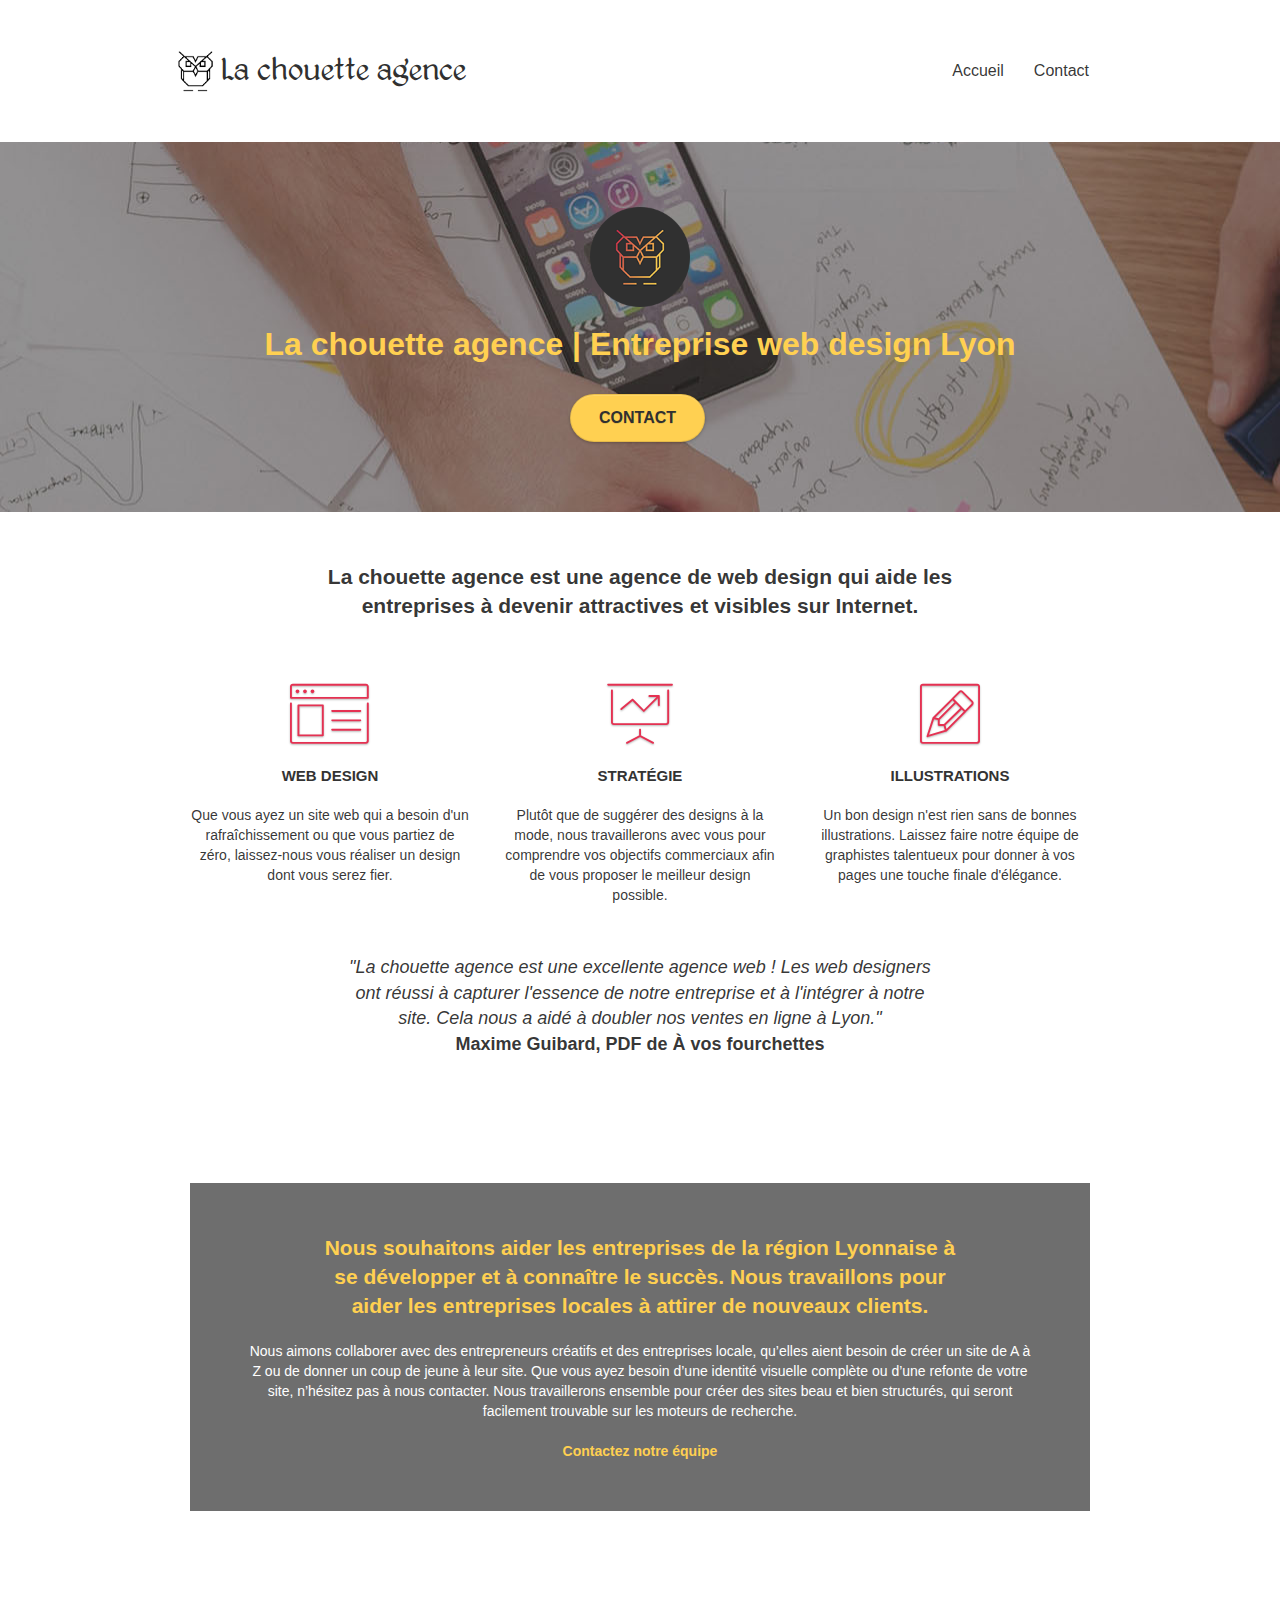
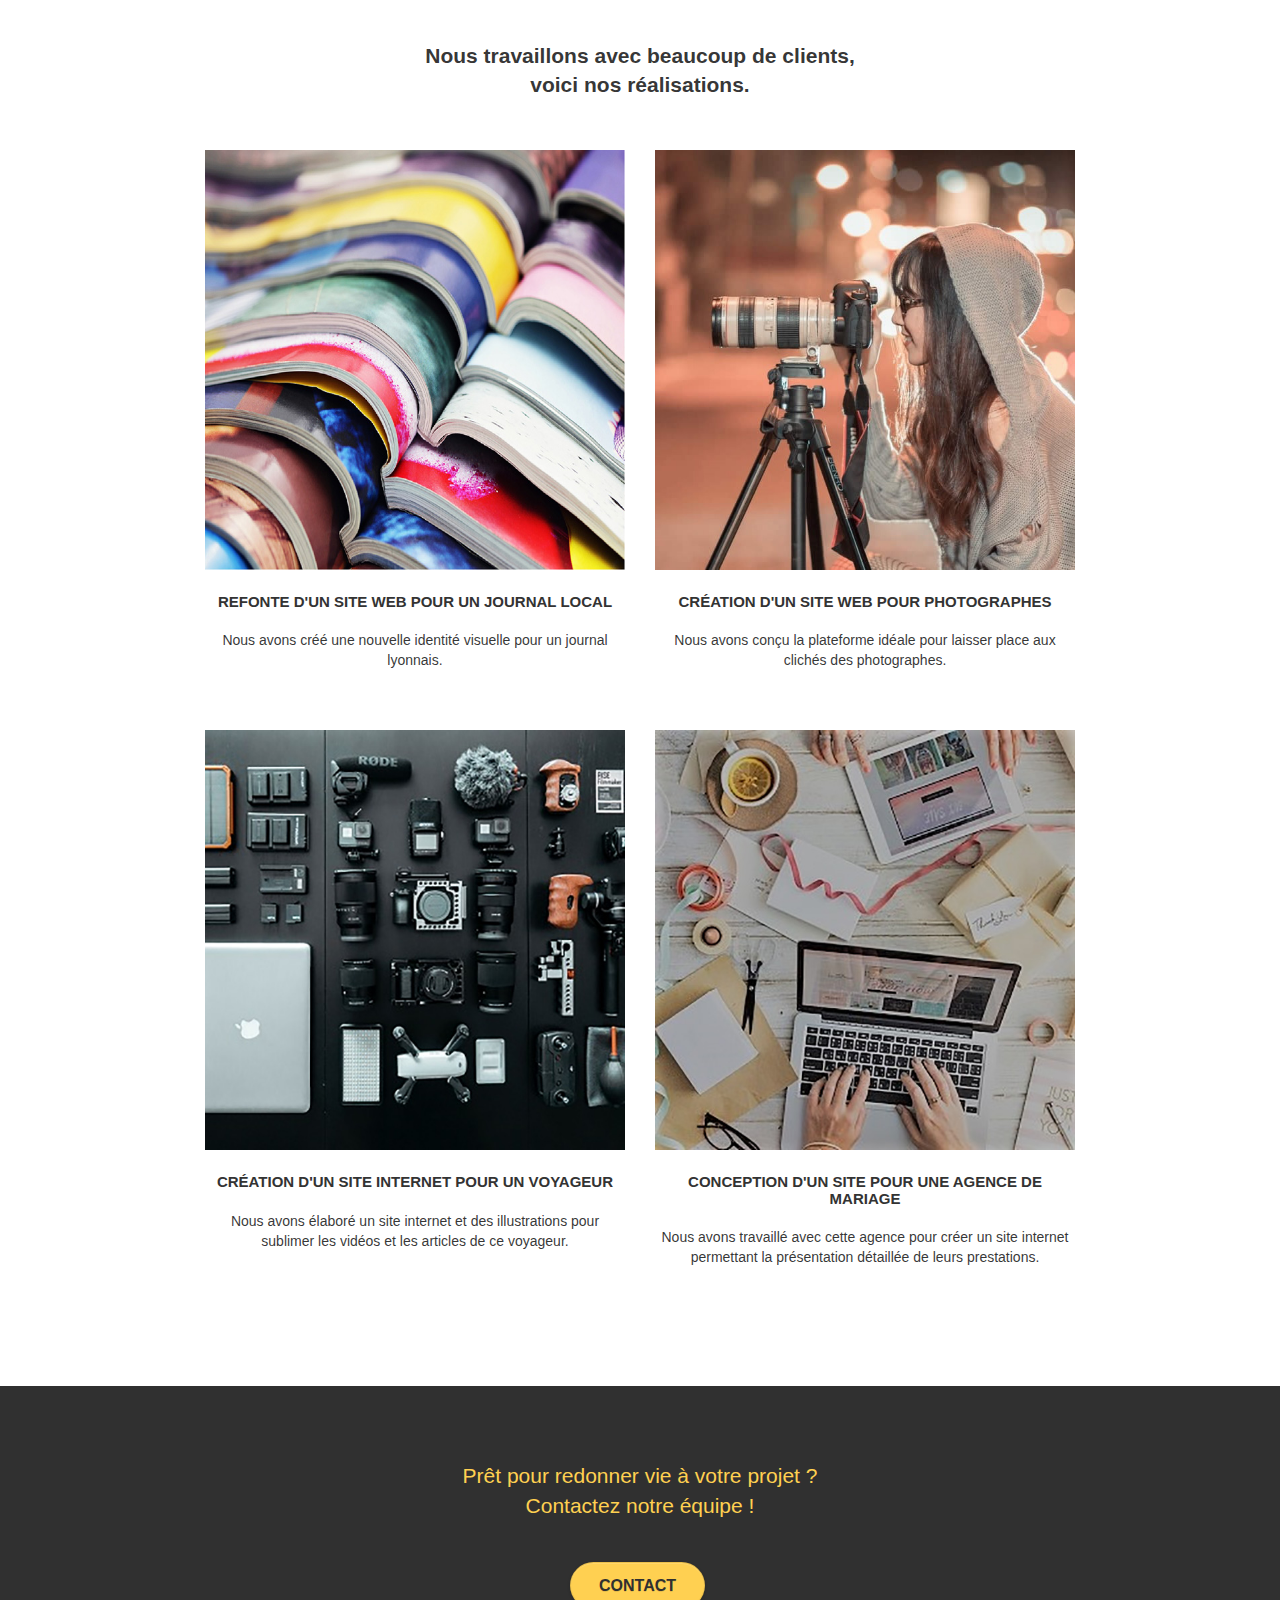
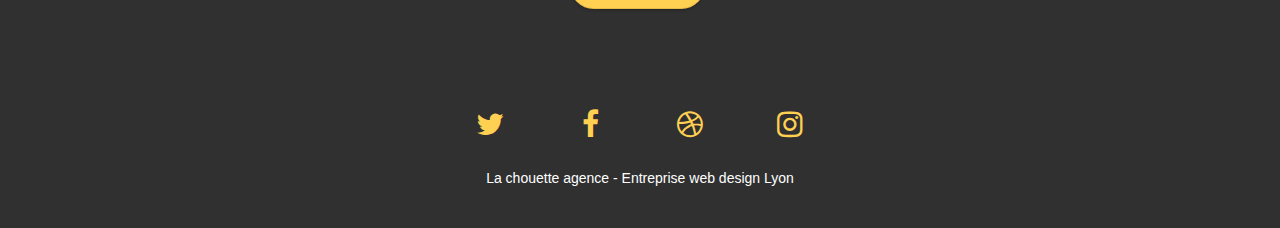
<file: index.html>
<!doctype html>
<html lang="fr">
<head>
    <meta charset="utf-8">
    <meta name="keywords" content="seo, google, site web, site internet, entreprise web design, lyon, entreprise web design lyon, webdesign, agence design lyon, agence design, agence webdesign">
    <meta name="description" content="La chouette agence : Entreprise web design Lyon">
    <meta name="viewport" content="width=device-width, initial-scale=1.0, viewport-fit=cover">
    <link rel="shortcut icon" type="image/png" href="favicon.jpg">
    

	<link rel="stylesheet" type="text/css" href="./css/bootstrap.css">
	<link rel="stylesheet" type="text/css" href="style.css">
	<link rel="stylesheet" type="text/css" href="./css/font-awesome.css">
	<link rel="stylesheet" type="text/css" href="./css/et-line.css">
    
	<script src="./js/jquery-2.1.0.js" defer></script>
	<script src="./js/bootstrap.js" defer></script>
	<script src="./js/blocs.js" defer></script>
	<script src="./js/jquery.touchSwipe.js" defer></script>
	<script src="./js/gmaps.js" defer></script>

    <title>La chouette agence : Entreprise web design Lyon</title>
</head>

<body>
	<header>
		<div class="bloc bgc-white l-bloc " id="bloc-0">
			<div class="container bloc-sm">
				<nav class="navbar row">
					<div class="navbar-header">
						<a class="navbar-brand" href="index.html"><img src="img/la-chouette-agence.png" alt="lyon web design logo agence web meilleure agence" height="40" aria-label="logo la chouette agence"/>
							<p>La chouette agence</p></a>
	
						<button id="nav-toggle" type="button" class="ui-navbar-toggle navbar-toggle" data-toggle="collapse" data-target=".navbar-1">
							<span class="sr-only">Toggle navigation</span><span class="icon-bar"></span><span class="icon-bar"></span><span class="icon-bar"></span>
						</button>
					</div>
					<div class="collapse navbar-collapse navbar-1 special-dropdown-nav">
						<ul class="site-navigation nav navbar-nav">
							<li>
								<a href="index.html" aria-label="page accueil">Accueil</a>
							</li>
							<li>
								<a href="contact.html" aria-label="page contact">Contact</a>
							</li>
						</ul>
					</div>
				</nav>
			</div>
		</div>
	</header>

	<main>
		<div class="bloc bgc-dark-slate-blue bg-banniere d-bloc bg-t-edge bloc-bg-texture texture-paper b-parallax" id="bloc-1-hero">
			<div class="container bloc-lg">
				<div class="row tight-width-whitespace">
					<div class="col-sm-12">
						<img src="img/logo.png" class="center-block image-resize-mode" width="100" alt="La chouette agence, agence web Lyon, création logo Lyon" aria-label="logo la chouette agence"/>
						<h1 class="text-center hero-bloc-text tc-white ">
							La chouette agence | Entreprise web design Lyon
						</h1>
						<div class="text-center">
							<a href="contact.html" class="btn btn-lg btn-clean btn-rd cta-hero btn-atomic-tangerine" id="cta-hero" aria-label="page contact">Contact</a>
						</div>
					</div>
				</div>
			</div>
		</div>
		<!-- bloc-1-presentation END -->

		<!-- bloc-2-services -->
		<div class="bloc bgc-white l-bloc" id="bloc-2-services">
			<div class="container bloc-md">
				<div class="row">
					<div class="col-sm-12 text-center">
						<h2><b>La chouette agence est une agence de web design qui aide les entreprises à devenir attractives et visibles sur Internet.</b></h2>
					</div>
				</div>
				<div class="row voffset-lg med-width-whitespace">
					<div class="col-sm-4">
						<div class="text-center">
							<span class="et-icon-browser sm-shadow icon-dark-slate-blue icons icon-lg"></span>
						</div>
						<h3 class="mg-md text-center">
							Web design
						</h3>
						<p class="text-center ">
							Que vous ayez un site web qui a besoin d'un rafraîchissement ou que vous partiez de zéro, laissez-nous vous réaliser un design dont vous serez fier.
						</p>
					</div>
					<div class="col-sm-4">
						<div class="text-center">
							<span class="et-icon-presentation sm-shadow icon-dark-slate-blue icons icon-lg"></span>
						</div>
						<h3 class="mg-md text-center">
							Stratégie
						</h3>
						<p class="text-center ">
							Plutôt que de suggérer des designs à la mode, nous travaillerons avec vous pour comprendre vos objectifs commerciaux afin de vous proposer le meilleur design possible.
						</p>
					</div>
					<div class="col-sm-4">
						<div class="text-center">
							<span class="et-icon-edit sm-shadow icon-dark-slate-blue icons icon-lg"></span>
						</div>
						<h3 class="mg-md text-center">
							Illustrations
						</h3>
						<p class="text-center ">
							Un bon design n'est rien sans de bonnes illustrations. Laissez faire notre équipe de graphistes talentueux pour donner à vos pages une touche finale d'élégance.
						</p>
					</div>
				</div>
				<div class="row voffset-lg voffset">
					<div class="col-xs-12 col-md-8 col-md-offset-2 text-center">
						<p><i>"La chouette agence est une excellente agence web ! Les web designers ont réussi à capturer l'essence de notre entreprise et à l'intégrer à notre site. Cela nous a aidé à doubler nos ventes en ligne à Lyon."</i><br><b>Maxime Guibard, PDF de À vos fourchettes</b></p>
					</div>
				</div>
			</div>
		</div>
		<!-- bloc-2-services END -->

		<!-- bloc-3-what-i-do -->
		<div class="bloc tc-white  bg-presentation d-bloc r b-parallax" id="bloc-3-what-i-do">
			<div class="container bloc-lg">
				<div class="row tight-width-whitespace black-background">
					<div class="col-sm-12">
						<h2 class="mg-md text-center tc-white"><b>
							Nous souhaitons aider les entreprises de la région Lyonnaise à se développer et à connaître le succès. Nous travaillons pour aider les entreprises locales à attirer de nouveaux clients.
						</b></h2>
						<p class="text-center white">
							Nous aimons collaborer avec des entrepreneurs créatifs et des entreprises locale, qu’elles aient besoin de créer un site de A à Z ou de donner un coup de jeune à leur site. Que vous ayez besoin d’une identité visuelle complète ou d’une refonte de votre site, n’hésitez pas à nous contacter. Nous travaillerons ensemble pour créer des sites beau et bien structurés, qui seront facilement trouvable sur les moteurs de recherche. <br><br><a class="ltc-white bold-link" href="contact.html">Contactez notre équipe</a>
						</p>
					</div>
				</div>
			</div>
		</div>
		<!-- bloc-3-what-i-do END -->

		<!-- bloc-4-portfolio -->
		<div class="bloc bgc-white bg-lines-h2-bg bg-repeat l-bloc" id="bloc-4-portfolio">
			<div class="container bloc-lg">
				<div class="row">
					<div class="col-sm-12 text-center">
						<h2><b>Nous travaillons avec beaucoup de clients, <br>voici nos réalisations.</b></h2>
					</div>
				</div>
				<div class="row tight-width-whitespace portfolio-row">
					<div class="col-sm-6">
						<a href="#" data-lightbox="img/1.jpg" data-gallery-id="gallery-1" data-caption="Refonte d'un site web pour un journal local" data-frame="snapshot-lb"><img src="img/1.jpg" alt="Lyon web design logo agence web meilleure agence et refonte site web journal" class="img-responsive portfolio-thumb" aria-label="travail de refont de site web"/></a>
						<h3 class="mg-md text-center">
							Refonte d'un site web pour un journal local
						</h3>
						<p class="text-center">
							Nous avons créé une nouvelle identité visuelle pour un journal lyonnais.
						</p>
					</div>
					<div class="col-sm-6">
						<a href="#" data-lightbox="img/2.jpg" data-gallery-id="gallery-1" data-caption="Création d'un site web pour photographes" data-frame="snapshot-lb"><img src="img/2.jpg" class="img-responsive portfolio-thumb" alt="Lyon web design logo agence web meilleure agence, Création d'un site web pour photographes" aria-label="travail de création de site"/></a>
						<h3 class="mg-md text-center">
							Création d'un site web pour photographes
						</h3>
						<p class="text-center">
							Nous avons conçu la plateforme idéale pour laisser place aux clichés des photographes.
						</p>
					</div>
				</div>
				<div class="row tight-width-whitespace portfolio-row">
					<div class="col-sm-6">
						<a href="#" data-lightbox="img/3.jpg" data-gallery-id="gallery-1" data-caption="Création d'un site internet pour un voyageur" data-frame="snapshot-lb"><img src="img/3.jpg" class="img-responsive portfolio-thumb" alt="Lyon web design logo agence web meilleure agence, Création d'un site web pour voyageur" aria-label="travail de création de site"/></a>
						<h3 class="mg-md text-center">
							Création d'un site internet pour un voyageur
						</h3>
						<p class="text-center">
							Nous avons élaboré un site internet et des illustrations pour sublimer les vidéos et les articles de ce voyageur.
						</p>
					</div>
					<div class="col-sm-6">
						<a href="#" data-lightbox="img/4.jpg" data-gallery-id="gallery-1" data-caption="Conception d'un site pour une agence de mariage" data-frame="snapshot-lb"><img src="img/4.jpg" class="img-responsive portfolio-thumb" alt="Lyon web design logo agence web meilleure agence, Création d'un site web pour agence de mariage" aria-label="travail de création de site"/></a>
						<h3 class="mg-md text-center">
							Conception d'un site pour une agence de mariage
						</h3>
						<p class="text-center">
							Nous avons travaillé avec cette agence pour créer un site internet permettant la présentation détaillée de leurs prestations.
						</p>
					</div>
				</div>
			</div>
		</div>
		<!-- bloc-4-portfolio END -->

		<!-- bloc-5-cta -->
		<div class="bloc bgc-dark-slate-blue d-bloc bloc-bg-texture texture-paper" id="bloc-5-cta">
			<div class="container bloc-lg">
				<div class="row">
					<h2 class="mg-md text-center tc-white">
						Prêt pour redonner vie à votre projet ?<br>Contactez notre équipe !
					</h2>
					<div class="col-sm-12 text-center">
						<a href="contact.html" class="btn btn-atomic-tangerine btn-clean btn-rd btn-lg cta-hero" aria-label="page contact">Contact</a>
					</div>
				</div>
			</div>
		</div>

		<!-- ScrollToTop Button -->
		<a class="bloc-button btn btn-d scrollToTop" onclick="scrollToTarget('1')"><span class="fa fa-chevron-up"></span></a>
		<!-- ScrollToTop Button END-->

	</main>

	<footer>
		<div class="bloc bgc-atomic-tangerine d-bloc" id="bloc-8">
			<div class="container bloc-sm">
				<div class="row">
					<div class="col-sm-12">
						<div class="row row-no-gutters social">
							<div class="col-sm-3">
								<div class="text-center">
									<a class="social" href="twitter" aria-label="social twitter"><span class="fa fa-twitter icon-md"></span></a>
								</div>
							</div>
							<div class="col-sm-3">
								<div class="text-center">
									<a class="social" href="facebook" aria-label="social facebook"><span class="fa fa-facebook icon-md"></span></a>
								</div>
							</div>
							<div class="col-sm-3">
								<div class="text-center">
									<a class="social" href="dribbble" aria-label="social dribbble"><span class="fa fa-dribbble icon-md"></span></a>
								</div>
							</div>
							<div class="col-sm-3">
								<div class="text-center">
									<a class="social" href="instagram" aria-label="social instagram"><span class="fa fa-instagram icon-md"></span></a>
								</div>
							</div>
							<p class="text-center white">
							La chouette agence - Entreprise web design Lyon
							</p>
						</div>
					</div>
				</div>
			</div>
		</div>
	</footer>

</body>
</html>
</file>
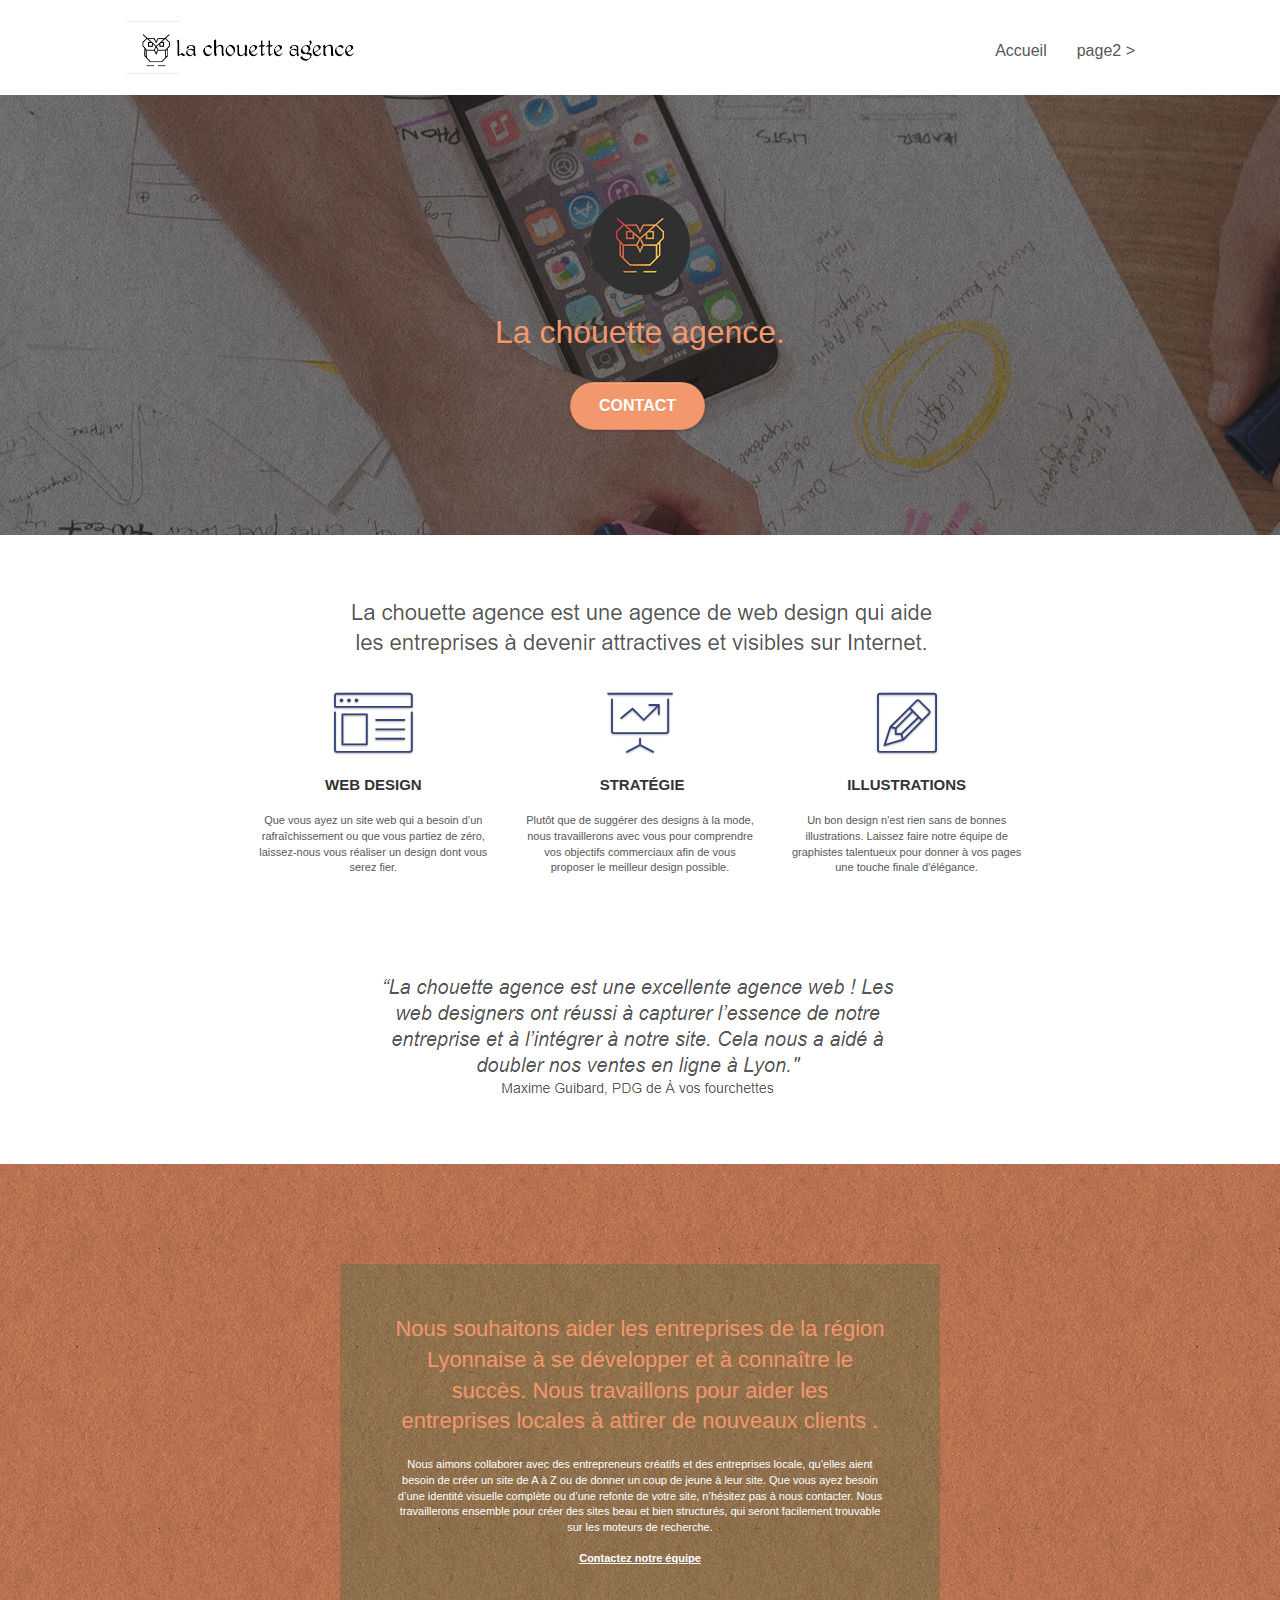
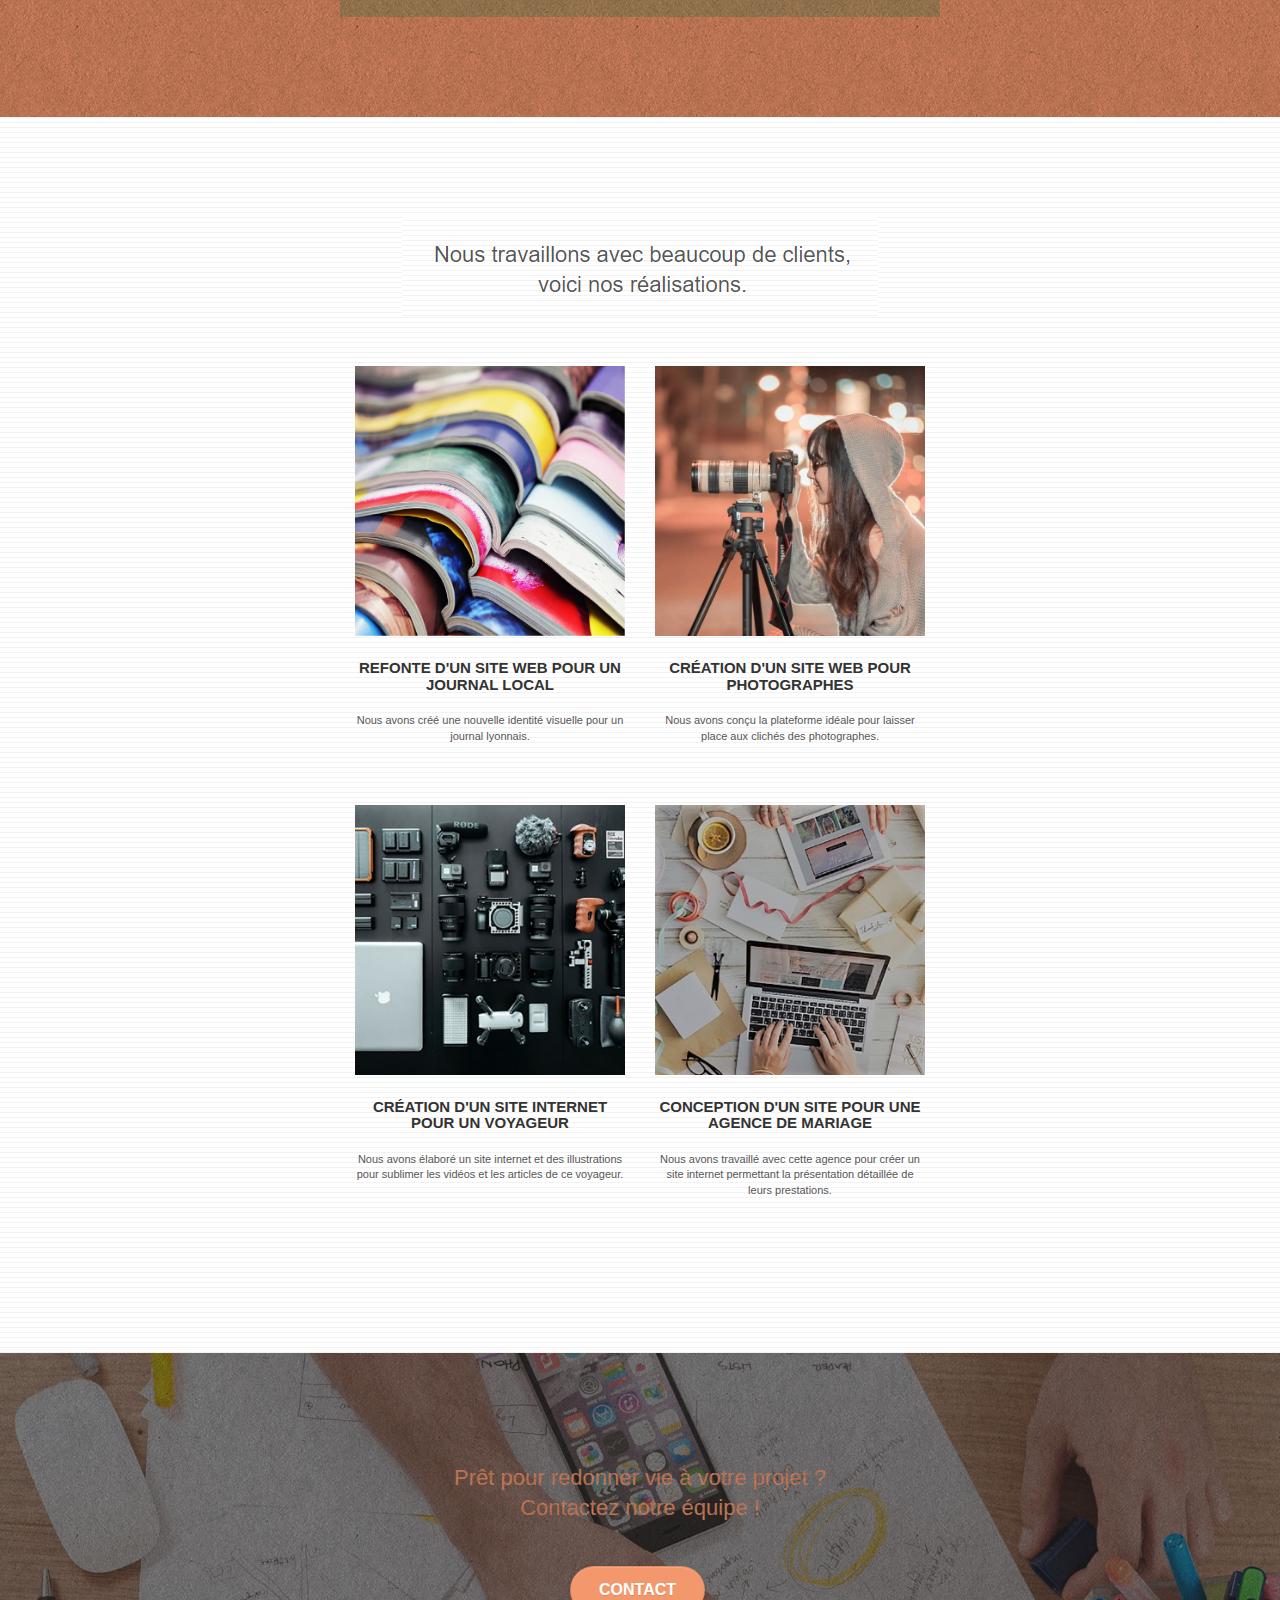
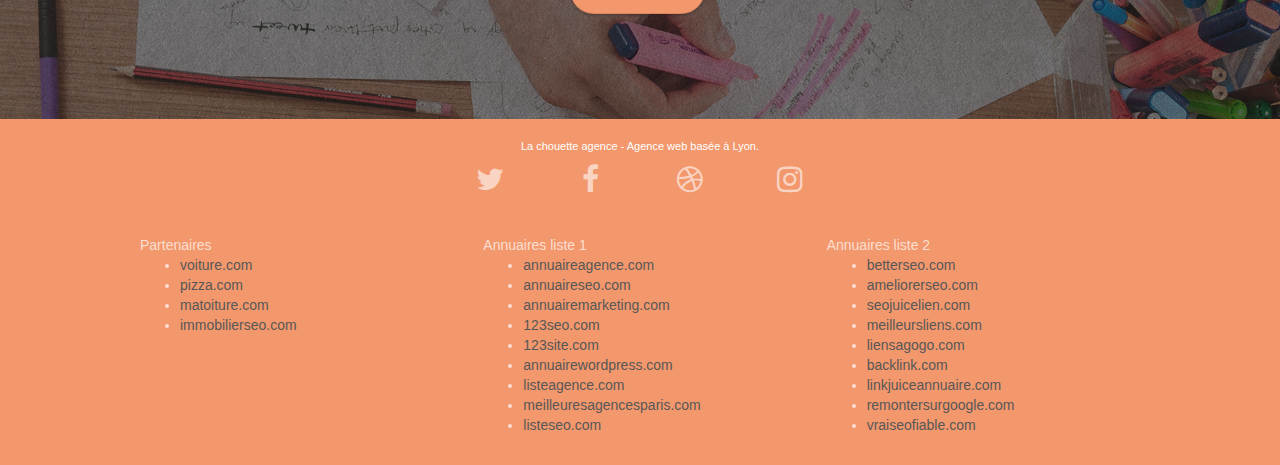
<file: new_website/index.html>
<!doctype html>
<html lang="fr">
<head>
    <meta charset="utf-8">
    <meta name="keywords" content="seo, google, site web, site internet, agence design paris, agence design, agence design,agence design,agence design,agence design,agence design,agence design,agence design,agence design">
    <meta name="description" content="La chouette agence, spécialiste du webdesign basée sur Lyon : créons ensemble le site de votre entreprise">
    <meta name="viewport" content="width=device-width, initial-scale=1.0, viewport-fit=cover">
    <link rel="shortcut icon" type="image/png" href="favicon.jpg">
    
	<link rel="stylesheet" type="text/css" href="./css/bootstrap.css">
	<link rel="stylesheet" type="text/css" href="style.css">
	<link rel="stylesheet" type="text/css" href="./css/font-awesome.css">
	<link rel="stylesheet" type="text/css" href="./css/et-line.css">
	
    
	<script src="./js/jquery-2.1.0.js"></script>
	<script src="./js/bootstrap.js"></script>
	<script src="./js/blocs.js"></script>
	<script src="./js/jquery.touchSwipe.js" defer></script>
	<script src="./js/gmaps.js"></script>

    <title>La chouette agence : Entreprise web design Lyon</title>

    
<!-- Analytics -->
 
<!-- Analytics END -->
    
</head>
<body>
<!-- Principal conteneur -->
<div class="page-container">
    
<!-- bloc-0 -->
<div class="bloc bgc-white l-bloc " id="bloc-0">
	<div class="container bloc-sm">

		<nav class="navbar row">
			<div class="navbar-header">
				<div class="keywords" style="color:#cccccc;font-size:1px;">Agence web à paris, stratégie web, web design, illustrations, design de site web, site web, web, internet, site internet, site</div>
				<a class="navbar-brand" href="index.html"><img src="img/la-chouette-agence.png" alt="paris web design logo agence web meilleure agence" height="40" /></a>
				<div class="keywords" style="color:#cccccc;font-size:1px;">Agence web à paris, stratégie web, web design, illustrations, design de site web, site web, web, internet, site internet, site</div>
				<button id="nav-toggle" type="button" class="ui-navbar-toggle navbar-toggle" data-toggle="collapse" data-target=".navbar-1">
					<span class="sr-only">Toggle navigation</span><span class="icon-bar"></span><span class="icon-bar"></span><span class="icon-bar"></span>
				</button>
			</div>
			<div class="collapse navbar-collapse navbar-1 special-dropdown-nav">
				<ul class="site-navigation nav navbar-nav">
					<li>
						<a href="index.html">Accueil</a>
					</li>
					<li>
					</li>
					<li>
						<a href="page2.html">page2 &gt;</a>
					</li>
				</ul>
			</div>
		</nav>
	</div>
</div>
<!-- bloc-0 END -->

<!-- bloc-1-presentation -->
<div class="bloc bgc-dark-slate-blue bg-banniere d-bloc bg-t-edge bloc-bg-texture texture-paper b-parallax" id="bloc-1-hero">
	<div class="container bloc-lg">
		<div class="row tight-width-whitespace">
			<div class="col-sm-12">
				<img src="img/logo.png" class="center-block image-resize-mode" width="100" alt="La chouette agence, agence web paris, création logo paris" />
				<h1 class="text-center hero-bloc-text tc-white ">
					La chouette agence.
				</h1>
				<div class="text-center">
					<a href="page2.html" class="btn btn-lg btn-clean btn-rd cta-hero btn-atomic-tangerine" id="cta-hero">Contact</a>
				</div>
			</div>
		</div>
	</div>
</div>
<!-- bloc-1-presentation END -->

<!-- bloc-2-services -->
<div class="bloc bgc-white l-bloc" id="bloc-2-services">
	<div class="container bloc-md">
		<div class="row">
			<div class="col-sm-12 text-center">
				<img alt="agence web, agence web paris, web design paris, stratégie web" src="img/title.png" />
			</div>
		</div>
		<div class="row voffset-lg med-width-whitespace">
			<div class="col-sm-4">
				<div class="text-center">
					<span class="et-icon-browser sm-shadow icon-dark-slate-blue icons icon-lg"></span>
				</div>
				<h3 class="mg-md text-center">
					Web design
				</h3>
				<p class="text-center ">
					Que vous ayez un site web qui a besoin d&rsquo;un rafraîchissement ou que vous partiez de zéro, laissez-nous vous réaliser un design dont vous serez fier.
				</p>
			</div>
			<div class="col-sm-4">
				<div class="text-center">
					<span class="et-icon-presentation sm-shadow icon-dark-slate-blue icons icon-lg"></span>
				</div>
				<h3 class="mg-md text-center">
					&nbsp;Stratégie
				</h3>
				<p class="text-center ">
					Plutôt que de suggérer des designs à la mode, nous travaillerons avec vous pour comprendre vos objectifs commerciaux afin de vous proposer le meilleur design possible.<br>
				</p>
			</div>
			<div class="col-sm-4">
				<div class="text-center">
					<span class="et-icon-edit sm-shadow icon-dark-slate-blue icons icon-lg"></span>
				</div>
				<h3 class="mg-md text-center">
					Illustrations
				</h3>
				<p class="text-center ">
					Un bon design n'est rien sans de bonnes illustrations. Laissez faire notre équipe de graphistes talentueux pour donner à vos pages une touche finale d'élégance.
				</p>
			</div>
		</div>
		<div class="row voffset-lg voffset">
			<div class="col-xs-12 col-md-8 col-md-offset-2 text-center">
				<img alt="agence web, agence web paris, web design paris, stratégie web" src="img/citation.png" />

			</div>
		</div>
	</div>
</div>
<!-- bloc-2-services END -->

<!-- bloc-3-what-i-do -->
<div class="bloc tc-white bgc-atomic-tangerine bg-presentation d-bloc bloc-bg-texture texture-paper b-parallax" id="bloc-3-what-i-do">
	<div class="container bloc-lg">
		<div class="row tight-width-whitespace black-background">
			<div class="col-sm-12">
				<h2 class="mg-md text-center tc-white">
					Nous souhaitons aider les entreprises de la région Lyonnaise à se développer et à connaître le succès. Nous travaillons pour aider les entreprises locales à attirer de nouveaux clients .<br>
				</h2>
				<p class="text-center white">
					Nous aimons collaborer avec des entrepreneurs créatifs et des entreprises locale, qu’elles aient besoin de créer un site de A à Z ou de donner un coup de jeune à leur site. Que vous ayez besoin d’une identité visuelle complète ou d’une refonte de votre site, n’hésitez pas à nous contacter. Nous travaillerons ensemble pour créer des sites beau et bien structurés, qui seront facilement trouvable sur les moteurs de recherche. <br><br><a class="ltc-white bold-link" href="page2.html">Contactez notre équipe</a><br>
				</p>
			</div>
		</div>
	</div>
</div>
<!-- bloc-3-what-i-do END -->

<!-- bloc-4-portfolio -->
<div class="bloc bgc-white bg-lines-h2-bg bg-repeat l-bloc" id="bloc-4-portfolio">
	<div class="container bloc-lg">
		<div class="row">
			<div class="col-sm-12 text-center">
				<img alt="agence web, agence web paris, web design paris, stratégie web" src="img/title2.png" />
			</div>
		</div>
		<div class="row tight-width-whitespace portfolio-row">
			<div class="col-sm-6">
				<a href="#" data-lightbox="img/1.jpg" data-gallery-id="gallery-1" data-caption="Refonte d'un site web pour un journal local" data-frame="snapshot-lb"><img src="img/1.jpg" alt="paris web design logo agence web meilleure agence et refonte site web journal" class="img-responsive portfolio-thumb" /></a>
				<h3 class="mg-md text-center">
					Refonte d'un site web pour un journal local
				</h3>
				<p class="text-center">
					Nous avons créé une nouvelle identité visuelle pour un journal lyonnais.
				</p>
			</div>
			<div class="col-sm-6">
				<a href="#" data-lightbox="img/2.jpg" data-gallery-id="gallery-1" data-caption="Création d'un site web pour photographes" data-frame="snapshot-lb"><img src="img/2.jpg" class="img-responsive portfolio-thumb" alt="paris web design logo agence web meilleure agence, Création d'un site web pour photographes" /></a>
				<h3 class="mg-md text-center">
					Création d'un site web pour photographes
				</h3>
				<p class="text-center">
					Nous avons conçu la plateforme idéale pour laisser place aux clichés des photographes.
				</p>
			</div>
		</div>
		<div class="row tight-width-whitespace portfolio-row">
			<div class="col-sm-6">
				<a href="#" data-lightbox="img/3.jpg" data-gallery-id="gallery-1" data-caption="Création d'un site internet pour un voyageur" data-frame="snapshot-lb"><img src="img/3.jpg" class="img-responsive portfolio-thumb" alt="paris web design logo agence web meilleure agence, Création d'un site web pour voyageur"/></a>
				<h3 class="mg-md text-center">
					Création d'un site internet pour un voyageur
				</h3>
				<p class="text-center">
					Nous avons élaboré un site internet et des illustrations pour sublimer les vidéos et les articles de ce voyageur.
				</p>
			</div>
			<div class="col-sm-6">
				<a href="#" data-lightbox="img/4.jpg" data-gallery-id="gallery-1" data-caption="Conception d'un site pour une agence de mariage" data-frame="snapshot-lb"><img src="img/4.jpg" class="img-responsive portfolio-thumb" alt="paris web design logo agence web meilleure agence, Création d'un site web pour agence de mariage" /></a>
				<h3 class="mg-md text-center">
					Conception d'un site pour une agence de mariage
				</h3>
				<p class="text-center">
					Nous avons travaillé avec cette agence pour créer un site internet permettant la présentation détaillée de leurs prestations.
				</p>
			</div>
		</div>
	</div>
</div>
<!-- bloc-4-portfolio END -->

<!-- bloc-5-cta -->
<div class="bloc bgc-dark-slate-blue bg-banniere d-bloc bloc-bg-texture texture-paper" id="bloc-5-cta">
	<div class="container bloc-lg">
		<div class="row">
			<h2 class="mg-md text-center tc-white">
				Prêt pour redonner vie à votre projet ?<br>Contactez notre équipe !
			</h2>
			<div class="col-sm-12 text-center">
				<a href="page2.html" class="btn btn-atomic-tangerine btn-clean btn-rd btn-lg cta-hero">Contact</a>
			</div>
		</div>
	</div>
</div>
<!-- bloc-5-cta END -->

<!-- Footer - bloc-8 -->
<div class="bloc bgc-atomic-tangerine d-bloc" id="bloc-8">
	<div class="container bloc-sm">
		<div class="row">
			<div class="col-sm-12">
				<p class="text-center white">
					La chouette agence - Agence web basée à Lyon.<br>
				</p>
				<div class="row row-no-gutters social">
					<div class="col-sm-3">
						<div class="text-center">
							<a class="social" href="index.html"><span class="fa fa-twitter icon-md"></span></a>
						</div>
					</div>
					<div class="col-sm-3">
						<div class="text-center">
							<a class="social" href="index.html"><span class="fa fa-facebook icon-md"></span></a>
						</div>
					</div>
					<div class="col-sm-3">
						<div class="text-center">
							<a class="social" href="index.html"><span class="fa fa-dribbble icon-md"></span></a>
						</div>
					</div>
					<div class="col-sm-3">
						<div class="text-center">
							<a class="social" href="index.html"><span class="fa fa-instagram icon-md"></span></a>
						</div>
					</div>
					<div class="keywords" style="color:#F3976C;">Agence web à paris, stratégie web, web design, illustrations, design de site web, site web, web, internet, site internet, site</div>
				</div>
				<div class="row">
					<div class="col-sm-4">
						Partenaires
							<ul>
								<li><a href="voiture.com">voiture.com</a></li>
								<li><a href="pizza.com">pizza.com</a></li>
								<li><a href="matoiture.com">matoiture.com</a></li>
								<li><a href="immobilierseo.com">immobilierseo.com</a></li>
							</ul>		
					</div>
					<div class="col-sm-4">
						Annuaires liste 1
						<ul>
							<li><a href="annuaireagence.com">annuaireagence.com</a></li>
							<li><a href="annuaireseo.com">annuaireseo.com</a></li>
							<li><a href="annuairemarketing.com">annuairemarketing.com</a></li>
							<li><a href="123seoture.com">123seo.com</a></li>
							<li><a href="123site.com">123site.com</a></li>
							<li><a href="annuairewordpress.com">annuairewordpress.com</a></li>
							<li><a href="listeagence.com">listeagence.com</a></li>
							<li><a href="meilleuresagencesparis.com">meilleuresagencesparis.com</a></li>
							<li><a href="listeseo.com">listeseo.com</a></li>
						</ul>
					</div>
					<div class="col-sm-4">
						Annuaires liste 2
						<ul>
							<li><a href="betterseo.com">betterseo.com</a></li>
							<li><a href="ameliorerseo.com">ameliorerseo.com</a></li>
							<li><a href="seojuicelien.com">seojuicelien.com</a></li>
							<li><a href="meilleursliens.com">meilleursliens.com</a></li>
							<li><a href="liensagogo.com">liensagogo.com</a></li>
							<li><a href="backlink.com">backlink.com</a></li>
							<li><a href="linkjuiceannuaire.com">linkjuiceannuaire.com</a></li>
							<li><a href="remontersurgoogle.com">remontersurgoogle.com</a></li>
							<li><a href="vraiseofiable.com">vraiseofiable.com</a></li>
						</ul>
					</div>
				</div>
			</div>
		</div>
	</div>
</div>
<!-- Footer - bloc-8 END -->

</div>
<!-- Principal conteneur END -->
    

</body>
</html>
</file>
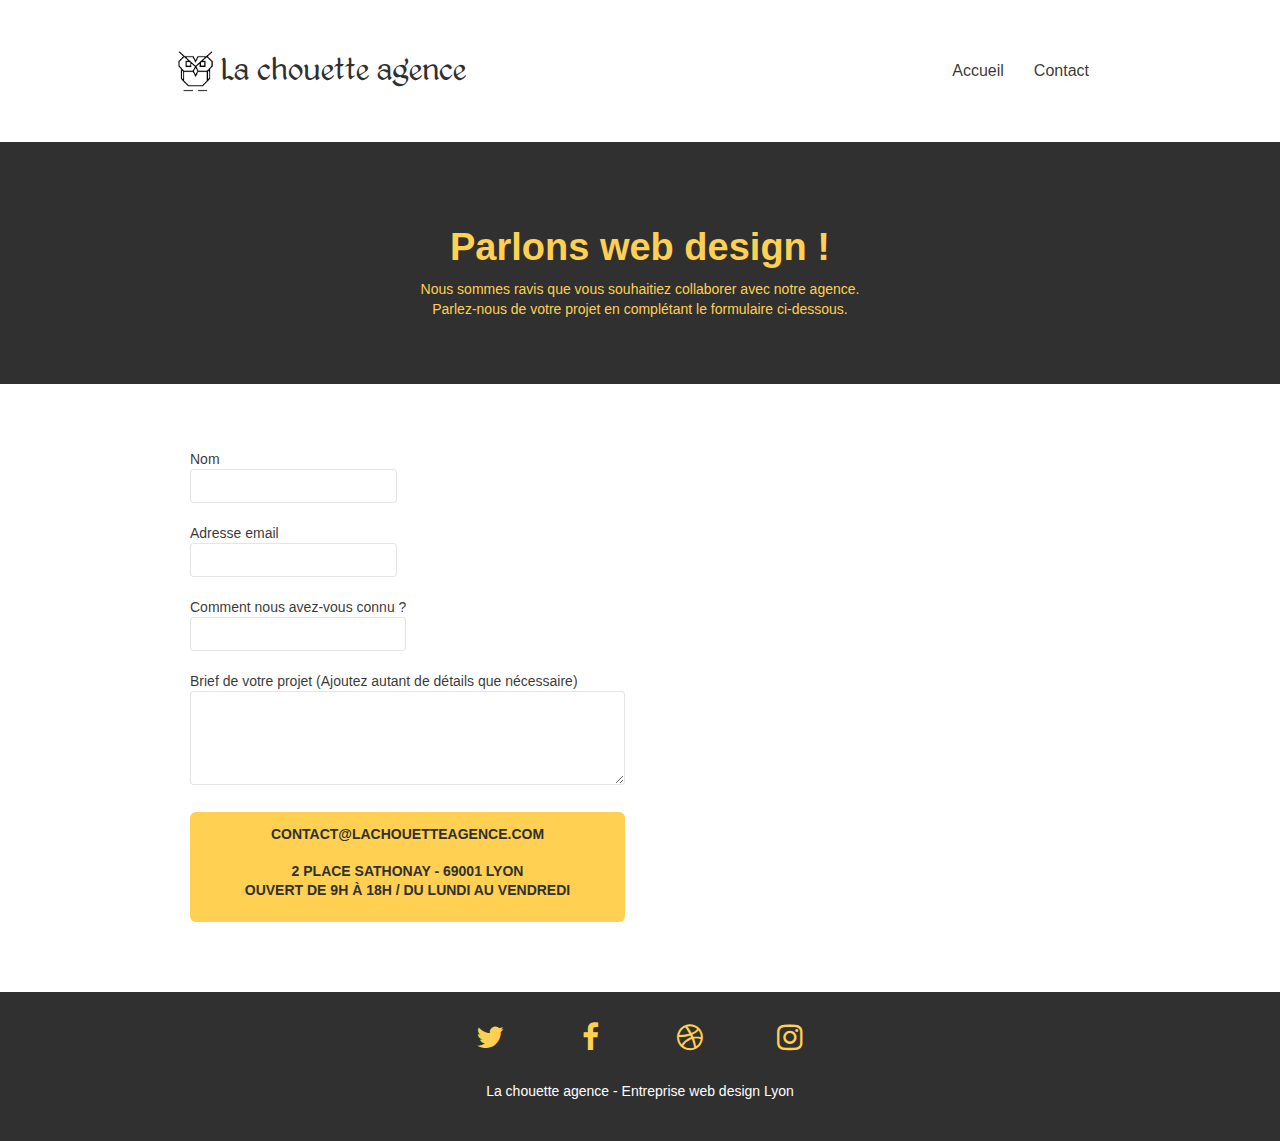
<file: contact.html>
<!doctype html>
<html lang="fr">
<head>
    <meta charset="utf-8">
    <meta name="keywords" content="seo, google, site web, site internet, entreprise web design, lyon, entreprise web design lyon, webdesign, agence design lyon, agence design, agence webdesign">
    <meta name="description" content="La chouette agence : Entreprise web design Lyon">
    <meta name="viewport" content="width=device-width, initial-scale=1.0, viewport-fit=cover">
    <link rel="shortcut icon" type="image/png" href="favicon.jpg">
    
	<link rel="stylesheet" type="text/css" href="./css/bootstrap.css">
	<link rel="stylesheet" type="text/css" href="style.css">
	<link rel="stylesheet" type="text/css" href="./css/font-awesome.css">
	<link rel="stylesheet" type="text/css" href="./css/et-line.css">
	
    
	<script src="./js/jquery-2.1.0.js"></script>
	<script src="./js/bootstrap.js"></script>
	<script src="./js/blocs.js"></script>
	<script src="./js/jquery.touchSwipe.js" defer></script>
	<script src="./js/gmaps.js"></script>

  	<title>Contactez-nous | Entreprise web design Lyon</title>   
</head>

<body>
	<header>
		<div class="bloc bgc-white l-bloc " id="bloc-0">
			<div class="container bloc-sm">
				<nav class="navbar row">
					<div class="navbar-header">
						<a class="navbar-brand" href="index.html"><img src="img/la-chouette-agence.png" alt="lyon web design logo agence web meilleure agence" height="40" aria-label="logo la chouette agence"/>
							<p>La chouette agence</p></a>
	
						<button id="nav-toggle" type="button" class="ui-navbar-toggle navbar-toggle" data-toggle="collapse" data-target=".navbar-1">
							<span class="sr-only">Toggle navigation</span><span class="icon-bar"></span><span class="icon-bar"></span><span class="icon-bar"></span>
						</button>
					</div>
					<div class="collapse navbar-collapse navbar-1 special-dropdown-nav">
						<ul class="site-navigation nav navbar-nav">
							<li>
								<a href="index.html">Accueil</a>
							</li>
							<li>
								<a href="contact.html">Contact</a>
							</li>
						</ul>
					</div>
				</nav>
			</div>
		</div>
	</header>

	<main>
		<div class="bloc bg-dots-bg bg-repeat bgc-atomic-tangerine d-bloc bloc-bg-texture texture-paper" id="bloc-6">
			<div class="container bloc-lg">
				<div class="row">
					<div class="col-sm-12">
						<h1 class="text-center hero-bloc-text tc-white">
							Parlons web design !
						</h1>
						<p class="text-center mg-lg tc-white tight-width-whitespace">
							Nous sommes ravis que vous souhaitiez collaborer avec notre agence.<br>
							Parlez-nous de votre projet en complétant le formulaire ci-dessous.
						</p>
					</div>
				</div>
			</div>
		</div>
		<!-- bloc-6 END -->

		<!-- bloc-7 -->
		<div class="bloc bgc-white l-bloc" id="bloc-7">
			<div class="container bloc-lg">
				<div class="row">
					<div class="col-sm-6">
						<form id="form_1">
							<div class="form-group">
								<label>
									Nom
									<input id="name" class="form-control" type="text" aria-label="nom" required />
								</label>
								
							</div>
							<div class="form-group">
								<label>
									Adresse email
									<input id="email" class="form-control" type="email" aria-label="mail"required />
								</label>
								
							</div>
							<div class="form-group">
								<label>
									Comment nous avez-vous connu ?
									<input class="form-control" type="text" aria-label="comment nous avez-vous connu ?" required id="input_504" />
								</label>
								
							</div>
							<div class="form-group">
								<label>
									Brief de votre projet (Ajoutez autant de détails que nécessaire)<textarea id="message" class="form-control" rows="4" cols="50" aria-label="brief" required></textarea>
									
								</label>

							</div> 
							<button class="bloc-button btn btn-lg btn-block cta-hero btn-atomic-tangerine" type="submit" aria-label="Envoyer>
								Envoyer
							</button>
						</form>
					</div>
					<div class="col-sm-6">
						<p><b>
							contact@lachouetteagence.com<br><br>2 place Sathonay - 69001 Lyon<br>Ouvert de 9h à 18h / Du Lundi au Vendredi
						</b></p>
					</div>
				</div>
			</div>
		</div>
		<!-- bloc-7 END -->

		<!-- ScrollToTop Button -->
		<a class="bloc-button btn btn-d scrollToTop" onclick="scrollToTarget('1')"><span class="fa fa-chevron-up"></span></a>
		<!-- ScrollToTop Button END-->
	</main>

	<footer>
		<div class="bloc bgc-atomic-tangerine d-bloc" id="bloc-8">
			<div class="container bloc-sm">
				<div class="row">
					<div class="col-sm-12">
						<div class="row row-no-gutters social">
							<div class="col-sm-3">
								<div class="text-center">
									<a class="social" href="twitter" aria-label="social twitter"><span class="fa fa-twitter icon-md"></span></a>
								</div>
							</div>
							<div class="col-sm-3">
								<div class="text-center">
									<a class="social" href="facebook" aria-label="social facebook"><span class="fa fa-facebook icon-md"></span></a>
								</div>
							</div>
							<div class="col-sm-3">
								<div class="text-center">
									<a class="social" href="dribbble" aria-label="social dribbble"><span class="fa fa-dribbble icon-md"></span></a>
								</div>
							</div>
							<div class="col-sm-3">
								<div class="text-center">
									<a class="social" href="instagram" aria-label="social instagram"><span class="fa fa-instagram icon-md"></span></a>
								</div>
							</div>
							<p class="text-center white">
							La chouette agence - Entreprise web design Lyon
							</p>
						</div>
					</div>
				</div>
			</div>
		</div>
	</footer>


</body>
</html>
</file>
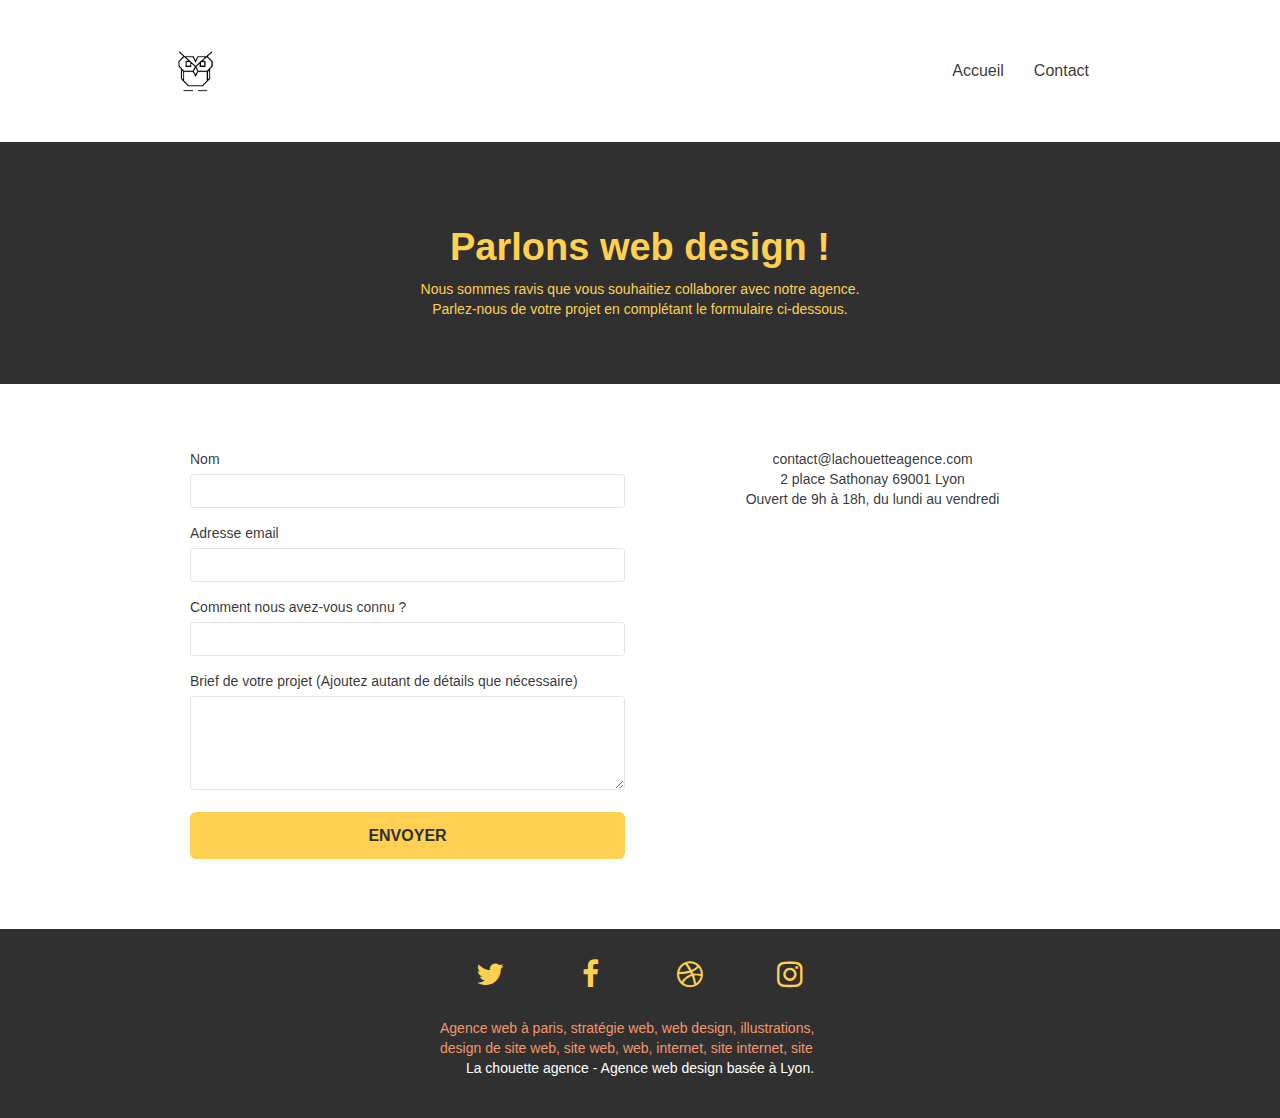
<file: page2.html>
<!doctype html>
<html lang="fr">
<head>
    <meta charset="utf-8">
    <meta name="keywords" content="seo, google, site web, site internet, webdesign, agence design lyon, agence design, agence webdesign">
    <meta name="description" content="La chouette agence, spécialiste du webdesign basée sur Lyon : créons ensemble le site de votre entreprise">
    <meta name="viewport" content="width=device-width, initial-scale=1.0, viewport-fit=cover">
    <link rel="shortcut icon" type="image/png" href="favicon.jpg">
    
	<link rel="stylesheet" type="text/css" href="./css/bootstrap.css">
	<link rel="stylesheet" type="text/css" href="style.css">
	<link rel="stylesheet" type="text/css" href="./css/font-awesome.css">
	<link rel="stylesheet" type="text/css" href="./css/et-line.css">
	
    
	<script src="./js/jquery-2.1.0.js"></script>
	<script src="./js/bootstrap.js"></script>
	<script src="./js/blocs.js"></script>
	<script src="./js/jquery.touchSwipe.js" defer></script>
	<script src="./js/gmaps.js"></script>

  	<title>Contactez-nous | Entreprise web design Lyon</title>   
</head>

<body>
	<header>
		<div class="bloc bgc-white l-bloc " id="bloc-0">
			<div class="container bloc-sm">
				<nav class="navbar row">
					<div class="navbar-header">
						<a class="navbar-brand" href="index.html"><img src="img/la-chouette-agence.png" alt="paris web design logo agence web meilleure agence" height="40" /></a>
						<button id="nav-toggle" type="button" class="ui-navbar-toggle navbar-toggle" data-toggle="collapse" data-target=".navbar-1">
							<span class="sr-only">Toggle navigation</span><span class="icon-bar"></span><span class="icon-bar"></span><span class="icon-bar"></span>
						</button>
					</div>
					<div class="collapse navbar-collapse navbar-1 special-dropdown-nav">
						<ul class="site-navigation nav navbar-nav">
							<li>
								<a href="index.html">Accueil</a>
							</li>
							<li>
								<a href="page2.html">Contact</a>
							</li>
						</ul>
					</div>
				</nav>
			</div>
		</div>
	</header>

	<main>
		<div class="bloc bg-dots-bg bg-repeat bgc-atomic-tangerine d-bloc bloc-bg-texture texture-paper" id="bloc-6">
			<div class="container bloc-lg">
				<div class="row">
					<div class="col-sm-12">
						<h1 class="text-center hero-bloc-text tc-white">
							Parlons web design !
						</h1>
						<p class="text-center mg-lg tc-white tight-width-whitespace">
							Nous sommes ravis que vous souhaitiez collaborer avec notre agence.<br>
							Parlez-nous de votre projet en complétant le formulaire ci-dessous.
						</p>
					</div>
				</div>
			</div>
		</div>
		<!-- bloc-6 END -->

		<!-- bloc-7 -->
		<div class="bloc bgc-white l-bloc" id="bloc-7">
			<div class="container bloc-lg">
				<div class="row">
					<div class="col-sm-6">
						<form id="form_1" novalidate success-msg="Your message has been sent." fail-msg="Sorry it seems that our mail server is not responding, Sorry for the inconvenience!">
							<div class="form-group">
								<label>
									Nom
								</label>
								<input id="name" class="form-control" required />
							</div>
							<div class="form-group">
								<label>
									Adresse email
								</label>
								<input id="email" class="form-control" type="email" required />
							</div>
							<div class="form-group">
								<label>
									Comment nous avez-vous connu ?
								</label>
								<input class="form-control" type="email" required id="input_504" />
							</div>
							<div class="form-group">
								<label>
									Brief de votre projet (Ajoutez autant de détails que nécessaire)<br>
								</label><textarea id="message" class="form-control" rows="4" cols="50" required></textarea>
							</div> 
							<button class="bloc-button btn btn-lg btn-block cta-hero btn-atomic-tangerine" type="submit">
								Envoyer
							</button>
						</form>
					</div>
					<div class="col-sm-6">
						<p>
							contact@lachouetteagence.com<br>2 place Sathonay 69001 Lyon<br>Ouvert de 9h à 18h, du lundi au vendredi<br>
						</p>
					</div>
				</div>
			</div>
		</div>
		<!-- bloc-7 END -->

		<!-- ScrollToTop Button -->
		<a class="bloc-button btn btn-d scrollToTop" onclick="scrollToTarget('1')"><span class="fa fa-chevron-up"></span></a>
		<!-- ScrollToTop Button END-->
	</main>

	<footer>
		<div class="bloc bgc-atomic-tangerine d-bloc" id="bloc-8">
			<div class="container bloc-sm">
				<div class="row">
					<div class="col-sm-12">
						<div class="row row-no-gutters social">
							<div class="col-sm-3">
								<div class="text-center">
									<a class="social" href="index.html"><span class="fa fa-twitter icon-md"></span></a>
								</div>
							</div>
							<div class="col-sm-3">
								<div class="text-center">
									<a class="social" href="index.html"><span class="fa fa-facebook icon-md"></span></a>
								</div>
							</div>
							<div class="col-sm-3">
								<div class="text-center">
									<a class="social" href="index.html"><span class="fa fa-dribbble icon-md"></span></a>
								</div>
							</div>
							<div class="col-sm-3">
								<div class="text-center">
									<a class="social" href="index.html"><span class="fa fa-instagram icon-md"></span></a>
								</div>
							</div>
							<div class="keywords" style="color:#F3976C;">Agence web à paris, stratégie web, web design, illustrations, design de site web, site web, web, internet, site internet, site</div>

							<p class="text-center white">
							La chouette agence - Agence web design basée à Lyon.
							</p>
						</div>
					</div>
				</div>
			</div>
		</div>
	</footer>

</body>
</html>
</file>
<file: style.css>
@font-face {
    font-family: 'kingthings_petrockregular';
    src: url('Kingthings_Petrock-webfont.eot');
    src: url('Kingthings_Petrock-webfont.eot?#iefix') format('embedded-opentype'),
         url('Kingthings_Petrock-webfont.woff2') format('woff2'),
         url('Kingthings_Petrock-webfont.woff') format('woff'),
         url('Kingthings_Petrock-webfont.ttf') format('truetype'),
         url('Kingthings_Petrock-webfont.svg#kingthings_petrockregular') format('svg');
    font-weight: normal;
    font-style: normal;

}

@font-face {
    font-family: 'kingthings_petrock_lightRg';
    src: url('Kingthings_Petrock_light-webfont.eot');
    src: url('Kingthings_Petrock_light-webfont.eot?#iefix') format('embedded-opentype'),
         url('Kingthings_Petrock_light-webfont.woff2') format('woff2'),
         url('Kingthings_Petrock_light-webfont.woff') format('woff'),
         url('Kingthings_Petrock_light-webfont.ttf') format('truetype'),
         url('Kingthings_Petrock_light-webfont.svg#kingthings_petrock_lightRg') format('svg');
    font-weight: normal;
    font-style: normal;

}

body {
    margin: 0;
    padding: 0;
    background: #FFF;
    overflow-x: hidden;
    -webkit-font-smoothing: antialiased;
    -moz-osx-font-smoothing: grayscale;
}

a,
button {
    transition: all .3s ease-in-out;
    outline: none!important;
}

a:hover {
    text-decoration: none;
    cursor: pointer;
}

#page-loading-blocs-notifaction {
    position: fixed;
    top: 0;
    bottom: 0;
    width: 100%;
    z-index: 100000;
    background: #FFFFFF url("img/pageload-spinner.gif") no-repeat center center;
}

.bloc {
    width: 100%;
    clear: both;
    background: 50% 50% no-repeat;
    -webkit-background-size: cover;
    -moz-background-size: cover;
    -o-background-size: cover;
    background-size: cover;
    position: relative;
}

.bloc-lg {
    padding: 65px 50px;
}

.bloc-md {
    padding: 50px;
}

.bloc-sm {
    padding:30px;
}

.bg-center,
.bg-l-edge,
.bg-r-edge,
.bg-t-edge,
.bg-b-edge,
.bg-tl-edge,
.bg-bl-edge,
.bg-tr-edge,
.bg-br-edge,
.bg-repeat {
    -webkit-background-size: auto!important;
    -moz-background-size: auto!important;
    -o-background-size: auto!important;
    background-size: auto!important;
}

.bg-repeat {
    background: repeat;
}

.bg-t-edge {
    background: top no-repeat;
}

.bloc-bg-texture::before {
    content: "";
    background-size: 2px 2px;
    position: absolute;
    top: 0;
    bottom: 0;
    left: 0;
    right: 0;
}

.texture-paper::before {
    background-size: 280px 280px;
}

.b-parallax {
    background-attachment: fixed;
}

.d-bloc {
    color: rgba(255, 255, 255, .7);
}

.d-bloc button:hover {
    color: rgba(255, 255, 255, .9);
}

.d-bloc .icon-round,
.d-bloc .icon-square,
.d-bloc .icon-rounded,
.d-bloc .icon-semi-rounded-a,
.d-bloc .icon-semi-rounded-b {
    border-color: rgba(255, 255, 255, .9);
}

.d-bloc .divider-h span {
    border-color: rgba(255, 255, 255, .2);
}

.d-bloc .a-btn,
.d-bloc .navbar a,
.d-bloc .navbar-brand,
.d-bloc a .icon-sm,
.d-bloc a .icon-md,
.d-bloc a .icon-lg,
.d-bloc a .icon-xl,
.d-bloc h1 a,
.d-bloc h2 a,
.d-bloc h3 a,
.d-bloc h4 a,
.d-bloc h5 a,
.d-bloc h6 a,
.d-bloc p a {
    color: #ffd051;
}

.d-bloc .a-btn:hover,
.d-bloc .navbar a:hover,
.d-bloc .navbar-brand:hover,
.d-bloc a:hover .icon-sm,
.d-bloc a:hover .icon-md,
.d-bloc a:hover .icon-lg,
.d-bloc a:hover .icon-xl,
.d-bloc h1 a:hover,
.d-bloc h2 a:hover,
.d-bloc h3 a:hover,
.d-bloc h4 a:hover,
.d-bloc h5 a:hover,
.d-bloc h6 a:hover,
.d-bloc p a:hover {
    color: rgba(255, 255, 255, 1);
}

.d-bloc .navbar-toggle .icon-bar {
    background: rgba(255, 255, 255, 1);
}

.d-bloc .btn-wire,
.d-bloc .btn-wire:hover {
    color: rgba(255, 255, 255, 1);
    border-color: rgba(255, 255, 255, 1);
}

.d-bloc .panel {
    color: rgba(0, 0, 0, .5);
}

.d-bloc .panel button:hover {
    color: rgba(0, 0, 0, .7);
}

.d-bloc .panel icon {
    border-color: rgba(0, 0, 0, .7);
}

.d-bloc .panel .divider-h span {
    border-color: rgba(0, 0, 0, .1);
}

.d-bloc .panel .a-btn {
    color: rgba(0, 0, 0, .6);
}

.d-bloc .panel .a-btn:hover {
    color: rgba(0, 0, 0, 1);
}

.d-bloc .panel .btn-wire,
.d-bloc .panel .btn-wire:hover {
    color: rgba(0, 0, 0, .7);
    border-color: rgba(0, 0, 0, .3);
}

.d-bloc .panel,
.l-bloc {
    color: rgba(0, 0, 0, .8);
}

.row .col-sm-6 p{
	text-align: center;
}

.d-bloc .panel button:hover,
.l-bloc button:hover {
    color: rgba(0, 0, 0, .7);
}

.l-bloc .icon-round,
.l-bloc .icon-square,
.l-bloc .icon-rounded,
.l-bloc .icon-semi-rounded-a,
.l-bloc .icon-semi-rounded-b {
    border-color: rgba(0, 0, 0, .7);
}

.d-bloc .panel .divider-h span,
.l-bloc .divider-h span {
    border-color: rgba(0, 0, 0, .1);
}

.d-bloc .panel .a-btn,
.l-bloc .a-btn,
.l-bloc .navbar a,
.l-bloc .navbar-brand,
.l-bloc a .icon-sm,
.l-bloc a .icon-md,
.l-bloc a .icon-lg,
.l-bloc a .icon-xl,
.l-bloc h1 a,
.l-bloc h2 a,
.l-bloc h3 a,
.l-bloc h4 a,
.l-bloc h5 a,
.l-bloc h6 a,
.l-bloc p a {
    color: rgba(0, 0, 0, .8);
}

.d-bloc .panel .a-btn:hover,
.l-bloc .a-btn:hover,
.l-bloc .navbar a:hover,
.l-bloc .navbar-brand:hover,
.l-bloc a:hover .icon-sm,
.l-bloc a:hover .icon-md,
.l-bloc a:hover .icon-lg,
.l-bloc a:hover .icon-xl,
.l-bloc h1 a:hover,
.l-bloc h2 a:hover,
.l-bloc h3 a:hover,
.l-bloc h4 a:hover,
.l-bloc h5 a:hover,
.l-bloc h6 a:hover,
.l-bloc p a:hover {
    color: rgba(0, 0, 0, 1);
    font-weight: 600;
}

.l-bloc .navbar-toggle .icon-bar {
    color: rgba(0, 0, 0, .6);
}

.d-bloc .panel .btn-wire,
.d-bloc .panel .btn-wire:hover,
.l-bloc .btn-wire,
.l-bloc .btn-wire:hover {
    color: rgba(0, 0, 0, .7);
    border-color: rgba(0, 0, 0, .3);
}

.voffset-lg {
    margin-top: 40px;
}

.row-no-gutters {
    margin-right: 0;
    margin-left: 0;
}

.row.row-no-gutters > [class^="col-"],
.row.row-no-gutters > [class*=" col-"] {
    padding-right: 0;
    padding-left: 0;
    margin-bottom: 7%;
}

#bloc-1-hero h1 {
    font-size: 32px;
    font-weight: 600;
}

.navbar {
    padding: 0;
    margin-bottom: 0;
    z-index: 1;
}

.navbar-brand {
    height: auto;
    display: flex;
	justify-content: center;
	align-items: center;
}

.navbar-brand img {
    height: 50px;
    max-height: 200px;
    display: inline;
}

.navbar-brand img[src$=svg] {
    min-width: 100px;
}

.navbar-brand p{
	font-family: 'kingthings_petrock_lightRg';
	color: #303030;
	font-size: 35px;
	margin : 0;
}


.nav-center .navbar-brand img {
    margin: 0;
}

.navbar .nav {
    float: right;
    z-index: 1;
}

.nav > li {
    float: left;
    font-size: 16px;
    font-weight: bold;
}

.navbar-nav .open .dropdown-menu > li > a {
    text-align: inherit;
}

.nav > li a:hover,
.nav > li a:focus {
    background: transparent;
}

.navbar-toggle {
    margin: 10px 10px 0 0;
    border: 0px;
}

.navbar-toggle:hover {
    background: transparent!important;
}

.navbar-toggle .icon-bar {
    background-color: rgba(0, 0, 0, .5);
    width: 26px;
}

.nav-invert .navbar .nav {
    float: left;
}

.nav-invert .navbar-header,
.nav-invert .navbar-brand {
    float: right;
    position: relative;
    z-index: 2;
}


/*---------------- TAILLE MOBILE ----------------*/

@media (min-width: 768px) {
    .site-navigation {
        position: absolute;
        top: 50%;
        right: 20px;
        transform: translate(0, -50%);
        -webkit-transform: translateY(-50%);
    }
    .nav > li .dropdown-menu a,
    .nav > li .dropdown-menu a:hover {
        color: #484848;
    }
    .nav-invert .site-navigation {
        left: 0;
        right: 0;
    }
    .nav-center {
        text-align: center;
    }
    .nav-center .navbar-header {
        width: 100%;
    }
    .nav-center .navbar-header,
    .nav-center .navbar-brand,
    .nav-center .nav > li {
        float: none;
        display: inline-block;
    }
    .nav-center .site-navigation {
        position: relative;
        width: 100%;
        right: 0;
        margin-right: 0px;
        margin-top: 20px;
    }
    .nav-center.mini-nav .navbar-toggle {
        float: none;
        margin: 10px auto 0;
    }
}

.nav > li > .dropdown a {
    background: none!important;
    display: block;
    padding: 14px 15px;
}

nav .caret {
    margin: 0 5px;
}

.dropdown-menu .dropdown-menu {
    top: -8px;
    left: 100%;
}

.dropdown-menu .dropmenu-flow-right {
    top: 100%;
    left: 0;
    margin-left: -1px;
    border-top-left-radius: 0;
    border-top-right-radius: 0;
}

.dropdown-menu .dropdown span {
    border: 4px solid black;
    border-top-color: transparent;
    border-right-color: transparent;
    border-bottom-color: transparent;
    margin: 6px -5px 0 0!important;
    float: right;
}

.mg-md {
    margin-top: 10px;
    margin-bottom: 20px;
}

.mg-lg {
    margin-top: 10px;
    margin-bottom: 40px;
}

.btn {
    margin: 0 5px 5px 0;
}

.btn.pull-right {
    margin: 0 0 5px 5px;
}

.btn-d,
.btn-d:hover,
.btn-d:focus {
    color: #FFF;
    background: #ffd051!important;
}

button {
    outline: none!important;
}

.btn-rd {
    border-radius: 40px;
}

.btn-clean {
    border: 1px solid rgba(0, 0, 0, .08);
    border-bottom-color: rgba(0, 0, 0, .1);
    text-shadow: 0 1px 0 rgba(0, 0, 1, .1);
    box-shadow: 0 1px 3px rgba(0, 0, 1, .25), inset 0 1px 0 0 rgba(255, 255, 255, .15);
}

.icon-md {
    font-size: 30px!important;
}

.icon-lg {
    font-size: 60px!important;
}

.sm-shadow {
    text-shadow: 0 1px 2px rgba(0, 0, 0, .3);
}

.panel-sq,
.panel-sq .panel-heading,
.panel-sq .panel-footer {
    border-radius: 0;
}

.panel-rd {
    border-radius: 30px;
}

.panel-rd .panel-heading {
    border-radius: 29px 29px 0 0;
}

.panel-rd .panel-footer {
    border-radius: 0 0 29px 29px;
}

.form-control {
    border-color: rgba(0, 0, 0, .1);
    box-shadow: none;
}

.scrollToTop {
    width: 40px;
    height: 40px;
    position: fixed;
    bottom: 20px;
    right: 20px;
    opacity: 0;
    z-index: 500;
    transition: all .3s ease-in-out;
}

.scrollToTop span {
    margin-top: 6px;
}

.showScrollTop {
    font-size: 14px;
    opacity: 1;
}

a[data-lightbox] {
    position: relative;
    display: block;
    text-align: center;
}

a[data-lightbox]:hover::before {
    content: "+";
    font-family: "HelveticaNeue-Light", "Helvetica Neue Light", "Helvetica Neue", Helvetica, Arial;
    font-size: 32px;
    width: 50px;
    height: 50px;
    margin-left: -25px;
    border-radius: 50%;
    background: rgba(0, 0, 0, .6);
    color: #FFF;
    font-weight: 100;
    z-index: 1;
    position: absolute;
    top: 50%;
    transform: translateY(-50%);
    -webkit-transform: translateY(-50%);
}

a[data-lightbox]:hover img {
    opacity: 0.6;
    -webkit-animation-fill-mode: none;
    animation-fill-mode: none;
}

#lightbox-modal {
    display: flex;
    align-items: center;
}

#lightbox-modal .modal-dialog {
    width: 90%;
    max-width: 900px;
    margin: 0 auto 0;
}

#lightbox-modal .modal-dialog img {
    max-height: 90vh;
    margin: 0 auto;
}

.lightbox-caption {
    padding: 20px;
    color: #FFF;
    background: rgba(0, 0, 0, .5);
    position: absolute;
    left: 15px;
    right: 15px;
    bottom: 5px;
}

.close-lightbox {
    color: #FFF;
    font-size: 30px;
    position: absolute;
    top: 20px;
    right: 20px;
    z-index: 20;
    background: rgba(0, 0, 0, .5);
    border: none;
    line-height: 30px;
    padding: 0 9px 5px;
    opacity: 0.3;
}

.close-lightbox:hover,
.next-lightbox:hover,
.prev-lightbox:hover {
    opacity: 1.0;
    color: #FFF;
}

.next-lightbox,
.prev-lightbox {
    font-size: 20px;
    color: rgba(255, 255, 255, .9);
    background: rgba(0, 0, 0, .5);
    transition: all .2s ease-in-out;
    position: absolute;
    top: 45%;
    z-index: 1;
    opacity: 0.4;
}

.next-lightbox {
    padding: 6px 8px 1px 13px;
    right: 25px;
}

.prev-lightbox {
    padding: 6px 13px 1px 10px;
    left: 25px;
}

.snapshot-lb .modal-body {
    padding-bottom: 45px;
}

.snapshot-lb .lightbox-caption {
    padding: 0;
    color: rgba(0, 0, 0, .5);
    background: none;
    text-align: center;
    font-size: 16px;
    font-weight: 600;
}

h1,
h2,
h3,
h4,
h5,
h6,
p,
label,
.btn,
a {
    font-family: "helvetica";
    font-weight: 500;
}

.container {
    max-width: 1000px;
}

.hero-bloc-text {
    font-size: 38px;
}

.hero-bloc-text-sub {
    font-size: 36px;
}

.statement-bloc-text {
    line-height: 26px;
    font-style: italic;
    font-size: 20px;
    text-align: center;
    font-weight: lighter;
    max-width: 520px;
    margin: auto auto auto auto;
}

p {
    font-size: 14px;
}

.col-md-offset-2 p{
	font-size: 18px;
}

.tight-width-whitespace {
    margin: auto auto auto auto;
}

.h1 {
    font-size: 20px;
    font-family: "Open Sans";
}

.cta-hero {
    margin-top: 22px;
    color: #FFFFFF!important;
    text-transform: uppercase;
    padding: 12px 28px 12px 28px;
    font-size: 16px;
    font-weight: 700;
}

.social {
    max-width: 400px;
    margin: auto auto auto auto;
}

h2 {
    font-size: 21px;
    line-height: 1.4em;
    max-width: 80%;
    margin : auto;
}

h3 {
    font-size: 15px;
    text-transform: uppercase;
    font-weight: 700;
    color: #333333!important;
}


h1 {
    color: #333333!important;
}

h4 {
    color: #333333!important;
}

.icons {
    margin-bottom: 14px;
    margin-top: 24px;
}

.white {
    color: #FFFFFF!important;
}

.portfolio-thumb {
    margin-bottom: 24px;
}

.portfolio-row {
    margin-bottom: 44px;
    margin-top: 50px;
}

.avatar {
    box-shadow: 0px 4px 9px rgba(0, 0, 0, 0.3);
}

.black-background {
    background-color: rgba(48, 48, 48, 0.7);
    padding: 40px 40px 40px 40px;
}

.bold-link {
    font-weight: 900;
    text-decoration: none;
}

.bgc-white {
    background-color: #FFFFFF;
}

.bgc-dark-slate-blue {
    background-color: #303030;
}

.bgc-atomic-tangerine {
    background-color: #303030;
}

.tc-white {
    color: #ffd051!important;
}

.col-sm-12 h1 {
    font-weight: 600;
}

.btn-atomic-tangerine {
    background: #ffd051!important;
    color: #303030!important;
}

.btn-atomic-tangerine:hover {
       background:#303030!important;
    color: rgba(255, 208, 81)!important;
}

.ltc-white {
    color:#ffd051!important;
}

.ltc-white:hover {
    color: #cccccc!important;
}

.ltc-atomic-tangerine {
    color: #F3976C!important;
}

.ltc-atomic-tangerine:hover {
    color: #c27956!important;
}

.icon-dark-slate-blue {
    color: #e53152!important;
    border-color: #e53152!important;
}

.bg-banniere {
    background-image: url("img/la-chouette-agence-banniere.jpg");
}

.bg-presentation {
    background-image: url("img/image-de-presentation.jpg");
}







@media (max-width: 1024px) {
    .bloc {
        padding-left: 20px;
        padding-right: 20px;
    }
    .bloc.full-width-bloc,
    .bloc-tile-2.full-width-bloc .container,
    .bloc-tile-3.full-width-bloc .container,
    .bloc-tile-4.full-width-bloc .container {
        padding-left: 0;
        padding-right: 0;
    }
}





@media (max-width: 992px) and (min-width: 768px) {
    .navbar .nav {
        max-width: 80%
    }
    .nav-center.navbar .nav {
        max-width: 100%
    }
}

@media only screen and (min-device-width: 768px) and (max-device-width: 1024px) and (orientation: landscape) {
    .b-parallax {
        background-attachment: scroll;
    }
}

@media only screen and (min-device-width: 1024px) and (max-device-width: 1366px) and (-webkit-min-device-pixel-ratio: 1.5) {
    .b-parallax {
        background-attachment: scroll;
    }
}

@media (max-width: 991px) {
    .container {
        width: 100%;
    }
    .b-parallax {
        background-attachment: scroll;
    }
    .page-container,
    #hero-bloc {
        overflow-x: hidden;
        position: relative;
    }
    .bloc {
        padding-left: constant(safe-area-inset-left);
        padding-right: constant(safe-area-inset-right);
    }
    .bloc-group,
    .bloc-group .bloc {
        display: block;
        width: 100%;
    }
    .bloc-fill-screen .fill-bloc-top-edge,
    .bloc-fill-screen .fill-bloc-bottom-edge {
        padding: 0 20px;
        padding-left: constant(safe-area-inset-left);
        padding-right: constant(safe-area-inset-right);
    }
}

@media (max-width: 767px) {

    .page-container {
        overflow-x: hidden;
        position: relative;
    }
    h1,
    h2,
    h3,
    h4,
    h5,
    h6,
    p,
    #disqus_thread {
        padding-left: 10px!important;
        padding-right: 10px!important;
    }
    .b-parallax {
        background-attachment: scroll;
    }
    .navbar .nav {
        padding-top: 0;
        border-top: 1px solid rgba(48, 48, 48, 1) !important;
        float: none!important;
    }
    .navbar.row {
        margin-left: 0;
        margin-right: 0;
    }
    .site-navigation {
        position: inherit;
        transform: none;
        -webkit-transform: none;
        -ms-transform: none;
    }
    .nav > li {
        margin-top: 0;
        border-bottom: 1px solid rgba(48, 48, 48, 1) !important;
        background: rgba(255, 208, 81, 1) !important;
        text-align: left;
        padding-left: 15px;
        width: 100%;
    }
    .nav > li:hover {
        background: rgba(0, 0, 0, .08);
    }

    .l-bloc .navbar a{
    	color: #303030;
    }

    .dropdown .dropdown a .caret {
        float: none;
        margin: 5px 0 0 10px!important;
        border: 4px solid black;
        border-bottom-color: transparent;
        border-right-color: transparent;
        border-left-color: transparent;
    }
    #hero-bloc .navbar .nav {
        background: rgba(0, 0, 0, .8);
    }
    #hero-bloc .navbar .nav a {
        color: rgba(255, 255, 255, .6);
    }
    .hero {
        padding: 50px 0;
    }
    .hero-nav {
        left: -1px;
        right: -1px;
    }
    .navbar-collapse {
        padding: 0;
        overflow-x: hidden;
        -webkit-box-shadow: none;
        box-shadow: none;
    }
    .navbar-brand img {
        max-height: 40px;
        width: auto;
    }
    .nav-invert .navbar-header {
        float: none;
        width: 100%;
    }
    .nav-invert .navbar-toggle {
        float: left;
        margin-left: 10px;
    }
    .bloc {
        padding-left: 0;
        padding-right: 0;
    }
    .bloc-xxl,
    .bloc-xl,
    .bloc-lg {
        padding: 40px 0;
        width: 80%;
    }
    .bloc-sm,
    .bloc-md {
        padding-left: 0;
        padding-right: 0;
    }
    .bloc-tile-2 .container,
    .bloc-tile-3 .container,
    .bloc-tile-4 .container,
    .bloc-fill-screen .fill-bloc-top-edge,
    .bloc-fill-screen .fill-bloc-bottom-edge {
        padding-left: 0;
        padding-right: 0;
    }
    .a-block {
        padding: 0 10px;
    }
    .btn-dwn {
        display: none;
    }
    .voffset {
        margin-top: 5px;
    }
    .voffset-md {
        margin-top: 20px;
    }
    .voffset-lg {
        width: 80%;
        margin: auto;
        margin-bottom: 5%;
    }
    form {
        padding: 5px;
    }
    .close-lightbox {
        display: inline-block;
    }
    .blocsapp-device-iphone5 {
        background-size: 216px 425px;
        padding-top: 60px;
        width: 216px;
        height: 425px;
    }
    .blocsapp-device-iphone5 img {
        width: 180px;
        height: 320px;
    }

    .row.row-no-gutters > [class^="col-"],
	.row.row-no-gutters > [class*=" col-"] {
	    padding-right: 0;
	    padding-left: 0;
	    margin-bottom: 7%;
	    margin-left: 13%;
	    display: inline-block;
	    text-align: center;
	}

	.col-sm-6{
		margin-bottom: 5%;
	}

	



	.portfolio-row{
		margin-top: 30px;
		margin-bottom: 0;
	}
}

@media (max-width: 400px) {
    .bloc {
        padding-left: 0;
        padding-right: 0;
    }
}

@media (max-width: 767px) {
    .bloc-mob-center-text {
        text-align: center;
    }
}
</file>
<file: css/et-line.css>
@font-face {
    font-family: et-line;
    src: url(../fonts/et-line.eot);
    src: url(../fonts/et-line.eot?#iefix) format('embedded-opentype'), url(../fonts/et-line.woff) format('woff'), url(../fonts/et-line.ttf) format('truetype'), url(../fonts/et-line.svg#et-line) format('svg');
    font-weight: 400;
    font-style: normal
}

.et-icon-adjustments,
.et-icon-alarmclock,
.et-icon-anchor,
.et-icon-aperture,
.et-icon-attachment,
.et-icon-bargraph,
.et-icon-basket,
.et-icon-beaker,
.et-icon-bike,
.et-icon-book-open,
.et-icon-briefcase,
.et-icon-browser,
.et-icon-calendar,
.et-icon-camera,
.et-icon-caution,
.et-icon-chat,
.et-icon-circle-compass,
.et-icon-clipboard,
.et-icon-clock,
.et-icon-cloud,
.et-icon-compass,
.et-icon-desktop,
.et-icon-dial,
.et-icon-document,
.et-icon-documents,
.et-icon-download,
.et-icon-dribbble,
.et-icon-edit,
.et-icon-envelope,
.et-icon-expand,
.et-icon-facebook,
.et-icon-flag,
.et-icon-focus,
.et-icon-gears,
.et-icon-genius,
.et-icon-gift,
.et-icon-global,
.et-icon-globe,
.et-icon-googleplus,
.et-icon-grid,
.et-icon-happy,
.et-icon-hazardous,
.et-icon-heart,
.et-icon-hotairballoon,
.et-icon-hourglass,
.et-icon-key,
.et-icon-laptop,
.et-icon-layers,
.et-icon-lifesaver,
.et-icon-lightbulb,
.et-icon-linegraph,
.et-icon-linkedin,
.et-icon-lock,
.et-icon-magnifying-glass,
.et-icon-map,
.et-icon-map-pin,
.et-icon-megaphone,
.et-icon-mic,
.et-icon-mobile,
.et-icon-newspaper,
.et-icon-notebook,
.et-icon-paintbrush,
.et-icon-paperclip,
.et-icon-pencil,
.et-icon-phone,
.et-icon-picture,
.et-icon-pictures,
.et-icon-piechart,
.et-icon-presentation,
.et-icon-pricetags,
.et-icon-printer,
.et-icon-profile-female,
.et-icon-profile-male,
.et-icon-puzzle,
.et-icon-quote,
.et-icon-recycle,
.et-icon-refresh,
.et-icon-ribbon,
.et-icon-rss,
.et-icon-sad,
.et-icon-scissors,
.et-icon-scope,
.et-icon-search,
.et-icon-shield,
.et-icon-speedometer,
.et-icon-strategy,
.et-icon-streetsign,
.et-icon-tablet,
.et-icon-target,
.et-icon-telescope,
.et-icon-toolbox,
.et-icon-tools,
.et-icon-tools-2,
.et-icon-trophy,
.et-icon-tumblr,
.et-icon-twitter,
.et-icon-upload,
.et-icon-video,
.et-icon-wallet,
.et-icon-wine {
    font-family: et-line;
    speak: none;
    font-style: normal;
    font-weight: 400;
    font-variant: normal;
    text-transform: none;
    line-height: 1;
    -webkit-font-smoothing: antialiased;
    -moz-osx-font-smoothing: grayscale;
    display: inline-block
}

.et-icon-mobile:before {
    content: "\e000"
}

.et-icon-laptop:before {
    content: "\e001"
}

.et-icon-desktop:before {
    content: "\e002"
}

.et-icon-tablet:before {
    content: "\e003"
}

.et-icon-phone:before {
    content: "\e004"
}

.et-icon-document:before {
    content: "\e005"
}

.et-icon-documents:before {
    content: "\e006"
}

.et-icon-search:before {
    content: "\e007"
}

.et-icon-clipboard:before {
    content: "\e008"
}

.et-icon-newspaper:before {
    content: "\e009"
}

.et-icon-notebook:before {
    content: "\e00a"
}

.et-icon-book-open:before {
    content: "\e00b"
}

.et-icon-browser:before {
    content: "\e00c"
}

.et-icon-calendar:before {
    content: "\e00d"
}

.et-icon-presentation:before {
    content: "\e00e"
}

.et-icon-picture:before {
    content: "\e00f"
}

.et-icon-pictures:before {
    content: "\e010"
}

.et-icon-video:before {
    content: "\e011"
}

.et-icon-camera:before {
    content: "\e012"
}

.et-icon-printer:before {
    content: "\e013"
}

.et-icon-toolbox:before {
    content: "\e014"
}

.et-icon-briefcase:before {
    content: "\e015"
}

.et-icon-wallet:before {
    content: "\e016"
}

.et-icon-gift:before {
    content: "\e017"
}

.et-icon-bargraph:before {
    content: "\e018"
}

.et-icon-grid:before {
    content: "\e019"
}

.et-icon-expand:before {
    content: "\e01a"
}

.et-icon-focus:before {
    content: "\e01b"
}

.et-icon-edit:before {
    content: "\e01c"
}

.et-icon-adjustments:before {
    content: "\e01d"
}

.et-icon-ribbon:before {
    content: "\e01e"
}

.et-icon-hourglass:before {
    content: "\e01f"
}

.et-icon-lock:before {
    content: "\e020"
}

.et-icon-megaphone:before {
    content: "\e021"
}

.et-icon-shield:before {
    content: "\e022"
}

.et-icon-trophy:before {
    content: "\e023"
}

.et-icon-flag:before {
    content: "\e024"
}

.et-icon-map:before {
    content: "\e025"
}

.et-icon-puzzle:before {
    content: "\e026"
}

.et-icon-basket:before {
    content: "\e027"
}

.et-icon-envelope:before {
    content: "\e028"
}

.et-icon-streetsign:before {
    content: "\e029"
}

.et-icon-telescope:before {
    content: "\e02a"
}

.et-icon-gears:before {
    content: "\e02b"
}

.et-icon-key:before {
    content: "\e02c"
}

.et-icon-paperclip:before {
    content: "\e02d"
}

.et-icon-attachment:before {
    content: "\e02e"
}

.et-icon-pricetags:before {
    content: "\e02f"
}

.et-icon-lightbulb:before {
    content: "\e030"
}

.et-icon-layers:before {
    content: "\e031"
}

.et-icon-pencil:before {
    content: "\e032"
}

.et-icon-tools:before {
    content: "\e033"
}

.et-icon-tools-2:before {
    content: "\e034"
}

.et-icon-scissors:before {
    content: "\e035"
}

.et-icon-paintbrush:before {
    content: "\e036"
}

.et-icon-magnifying-glass:before {
    content: "\e037"
}

.et-icon-circle-compass:before {
    content: "\e038"
}

.et-icon-linegraph:before {
    content: "\e039"
}

.et-icon-mic:before {
    content: "\e03a"
}

.et-icon-strategy:before {
    content: "\e03b"
}

.et-icon-beaker:before {
    content: "\e03c"
}

.et-icon-caution:before {
    content: "\e03d"
}

.et-icon-recycle:before {
    content: "\e03e"
}

.et-icon-anchor:before {
    content: "\e03f"
}

.et-icon-profile-male:before {
    content: "\e040"
}

.et-icon-profile-female:before {
    content: "\e041"
}

.et-icon-bike:before {
    content: "\e042"
}

.et-icon-wine:before {
    content: "\e043"
}

.et-icon-hotairballoon:before {
    content: "\e044"
}

.et-icon-globe:before {
    content: "\e045"
}

.et-icon-genius:before {
    content: "\e046"
}

.et-icon-map-pin:before {
    content: "\e047"
}

.et-icon-dial:before {
    content: "\e048"
}

.et-icon-chat:before {
    content: "\e049"
}

.et-icon-heart:before {
    content: "\e04a"
}

.et-icon-cloud:before {
    content: "\e04b"
}

.et-icon-upload:before {
    content: "\e04c"
}

.et-icon-download:before {
    content: "\e04d"
}

.et-icon-target:before {
    content: "\e04e"
}

.et-icon-hazardous:before {
    content: "\e04f"
}

.et-icon-piechart:before {
    content: "\e050"
}

.et-icon-speedometer:before {
    content: "\e051"
}

.et-icon-global:before {
    content: "\e052"
}

.et-icon-compass:before {
    content: "\e053"
}

.et-icon-lifesaver:before {
    content: "\e054"
}

.et-icon-clock:before {
    content: "\e055"
}

.et-icon-aperture:before {
    content: "\e056"
}

.et-icon-quote:before {
    content: "\e057"
}

.et-icon-scope:before {
    content: "\e058"
}

.et-icon-alarmclock:before {
    content: "\e059"
}

.et-icon-refresh:before {
    content: "\e05a"
}

.et-icon-happy:before {
    content: "\e05b"
}

.et-icon-sad:before {
    content: "\e05c"
}

.et-icon-facebook:before {
    content: "\e05d"
}

.et-icon-twitter:before {
    content: "\e05e"
}

.et-icon-googleplus:before {
    content: "\e05f"
}

.et-icon-rss:before {
    content: "\e060"
}

.et-icon-tumblr:before {
    content: "\e061"
}

.et-icon-linkedin:before {
    content: "\e062"
}

.et-icon-dribbble:before {
    content: "\e063"
}
</file>
<file: new_website/style.css>
body {
    margin: 0;
    padding: 0;
    background: #FFF;
    overflow-x: hidden;
    -webkit-font-smoothing: antialiased;
    -moz-osx-font-smoothing: grayscale;
}

a,
button {
    transition: all .3s ease-in-out;
    outline: none!important;
}

a:hover {
    text-decoration: none;
    cursor: pointer;
}

#page-loading-blocs-notifaction {
    position: fixed;
    top: 0;
    bottom: 0;
    width: 100%;
    z-index: 100000;
    background: #FFFFFF url("img/pageload-spinner.gif") no-repeat center center;
}

.bloc {
    width: 100%;
    clear: both;
    background: 50% 50% no-repeat;
    padding: 0 50px;
    -webkit-background-size: cover;
    -moz-background-size: cover;
    -o-background-size: cover;
    background-size: cover;
    position: relative;
}

.bloc .container {
    padding-left: 0;
    padding-right: 0;
}

.bloc-lg {
    padding: 100px 50px;
}

.bloc-md {
    padding: 50px;
}

.bloc-sm {
    padding: 20px 50px;
}

.bg-center,
.bg-l-edge,
.bg-r-edge,
.bg-t-edge,
.bg-b-edge,
.bg-tl-edge,
.bg-bl-edge,
.bg-tr-edge,
.bg-br-edge,
.bg-repeat {
    -webkit-background-size: auto!important;
    -moz-background-size: auto!important;
    -o-background-size: auto!important;
    background-size: auto!important;
}

.bg-repeat {
    background: repeat;
}

.bg-t-edge {
    background: top no-repeat;
}

.bloc-bg-texture::before {
    content: "";
    background-size: 2px 2px;
    position: absolute;
    top: 0;
    bottom: 0;
    left: 0;
    right: 0;
}

.texture-paper::before {
    background: url("img/texture-paper.png");
    background-size: 280px 280px;
}

.b-parallax {
    background-attachment: fixed;
}

.d-bloc {
    color: rgba(255, 255, 255, .7);
}

.d-bloc button:hover {
    color: rgba(255, 255, 255, .9);
}

.d-bloc .icon-round,
.d-bloc .icon-square,
.d-bloc .icon-rounded,
.d-bloc .icon-semi-rounded-a,
.d-bloc .icon-semi-rounded-b {
    border-color: rgba(255, 255, 255, .9);
}

.d-bloc .divider-h span {
    border-color: rgba(255, 255, 255, .2);
}

.d-bloc .a-btn,
.d-bloc .navbar a,
.d-bloc .navbar-brand,
.d-bloc a .icon-sm,
.d-bloc a .icon-md,
.d-bloc a .icon-lg,
.d-bloc a .icon-xl,
.d-bloc h1 a,
.d-bloc h2 a,
.d-bloc h3 a,
.d-bloc h4 a,
.d-bloc h5 a,
.d-bloc h6 a,
.d-bloc p a {
    color: rgba(255, 255, 255, .6);
}

.d-bloc .a-btn:hover,
.d-bloc .navbar a:hover,
.d-bloc .navbar-brand:hover,
.d-bloc a:hover .icon-sm,
.d-bloc a:hover .icon-md,
.d-bloc a:hover .icon-lg,
.d-bloc a:hover .icon-xl,
.d-bloc h1 a:hover,
.d-bloc h2 a:hover,
.d-bloc h3 a:hover,
.d-bloc h4 a:hover,
.d-bloc h5 a:hover,
.d-bloc h6 a:hover,
.d-bloc p a:hover {
    color: rgba(255, 255, 255, 1);
}

.d-bloc .navbar-toggle .icon-bar {
    background: rgba(255, 255, 255, 1);
}

.d-bloc .btn-wire,
.d-bloc .btn-wire:hover {
    color: rgba(255, 255, 255, 1);
    border-color: rgba(255, 255, 255, 1);
}

.d-bloc .panel {
    color: rgba(0, 0, 0, .5);
}

.d-bloc .panel button:hover {
    color: rgba(0, 0, 0, .7);
}

.d-bloc .panel icon {
    border-color: rgba(0, 0, 0, .7);
}

.d-bloc .panel .divider-h span {
    border-color: rgba(0, 0, 0, .1);
}

.d-bloc .panel .a-btn {
    color: rgba(0, 0, 0, .6);
}

.d-bloc .panel .a-btn:hover {
    color: rgba(0, 0, 0, 1);
}

.d-bloc .panel .btn-wire,
.d-bloc .panel .btn-wire:hover {
    color: rgba(0, 0, 0, .7);
    border-color: rgba(0, 0, 0, .3);
}

.d-bloc .panel,
.l-bloc {
    color: rgba(0, 0, 0, .5);
}

.d-bloc .panel button:hover,
.l-bloc button:hover {
    color: rgba(0, 0, 0, .7);
}

.l-bloc .icon-round,
.l-bloc .icon-square,
.l-bloc .icon-rounded,
.l-bloc .icon-semi-rounded-a,
.l-bloc .icon-semi-rounded-b {
    border-color: rgba(0, 0, 0, .7);
}

.d-bloc .panel .divider-h span,
.l-bloc .divider-h span {
    border-color: rgba(0, 0, 0, .1);
}

.d-bloc .panel .a-btn,
.l-bloc .a-btn,
.l-bloc .navbar a,
.l-bloc .navbar-brand,
.l-bloc a .icon-sm,
.l-bloc a .icon-md,
.l-bloc a .icon-lg,
.l-bloc a .icon-xl,
.l-bloc h1 a,
.l-bloc h2 a,
.l-bloc h3 a,
.l-bloc h4 a,
.l-bloc h5 a,
.l-bloc h6 a,
.l-bloc p a {
    color: rgba(0, 0, 0, .6);
}

.d-bloc .panel .a-btn:hover,
.l-bloc .a-btn:hover,
.l-bloc .navbar a:hover,
.l-bloc .navbar-brand:hover,
.l-bloc a:hover .icon-sm,
.l-bloc a:hover .icon-md,
.l-bloc a:hover .icon-lg,
.l-bloc a:hover .icon-xl,
.l-bloc h1 a:hover,
.l-bloc h2 a:hover,
.l-bloc h3 a:hover,
.l-bloc h4 a:hover,
.l-bloc h5 a:hover,
.l-bloc h6 a:hover,
.l-bloc p a:hover {
    color: rgba(0, 0, 0, 1);
}

.l-bloc .navbar-toggle .icon-bar {
    color: rgba(0, 0, 0, .6);
}

.d-bloc .panel .btn-wire,
.d-bloc .panel .btn-wire:hover,
.l-bloc .btn-wire,
.l-bloc .btn-wire:hover {
    color: rgba(0, 0, 0, .7);
    border-color: rgba(0, 0, 0, .3);
}

.voffset {
    margin-top: 30px;
}

.voffset-lg {
    margin-top: 80px;
}

.row-no-gutters {
    margin-right: 0;
    margin-left: 0;
}

.row.row-no-gutters > [class^="col-"],
.row.row-no-gutters > [class*=" col-"] {
    padding-right: 0;
    padding-left: 0;
}

#bloc-1-hero h1 {
    font-size: 32px;
}

.navbar {
    margin-bottom: 0;
    z-index: 1;
}

.navbar-brand {
    height: auto;
    padding: 3px 15px;
    font-size: 25px;
    font-weight: normal;
    font-weight: 600;
    line-height: 44px;
}

.navbar-brand img {
    max-height: 200px;
    margin: 0 5px 0 0;
    display: inline;
}

.navbar-brand img[src$=svg] {
    min-width: 100px;
}

.nav-center .navbar-brand img {
    margin: 0;
}

.navbar .nav {
    padding-top: 2px;
    margin-right: -16px;
    float: right;
    z-index: 1;
}

.nav > li {
    float: left;
    margin-top: 4px;
    font-size: 16px;
}

.navbar-nav .open .dropdown-menu > li > a {
    text-align: inherit;
}

.nav > li a:hover,
.nav > li a:focus {
    background: transparent;
}

.navbar-toggle {
    margin: 10px 10px 0 0;
    border: 0px;
}

.navbar-toggle:hover {
    background: transparent!important;
}

.navbar-toggle .icon-bar {
    background-color: rgba(0, 0, 0, .5);
    width: 26px;
}

.nav-invert .navbar .nav {
    float: left;
}

.nav-invert .navbar-header,
.nav-invert .navbar-brand {
    float: right;
    position: relative;
    z-index: 2;
}

@media (min-width: 768px) {
    .site-navigation {
        position: absolute;
        top: 50%;
        right: 20px;
        transform: translate(0, -50%);
        -webkit-transform: translateY(-50%);
    }
    .nav > li .dropdown-menu a,
    .nav > li .dropdown-menu a:hover {
        color: #484848;
    }
    .nav-invert .site-navigation {
        left: 0;
        right: 0;
    }
    .nav-center {
        text-align: center;
    }
    .nav-center .navbar-header {
        width: 100%;
    }
    .nav-center .navbar-header,
    .nav-center .navbar-brand,
    .nav-center .nav > li {
        float: none;
        display: inline-block;
    }
    .nav-center .site-navigation {
        position: relative;
        width: 100%;
        right: 0;
        margin-right: 0px;
        margin-top: 20px;
    }
    .nav-center.mini-nav .navbar-toggle {
        float: none;
        margin: 10px auto 0;
    }
}

.nav > li > .dropdown a {
    background: none!important;
    display: block;
    padding: 14px 15px;
}

nav .caret {
    margin: 0 5px;
}

.dropdown-menu .dropdown-menu {
    top: -8px;
    left: 100%;
}

.dropdown-menu .dropmenu-flow-right {
    top: 100%;
    left: 0;
    margin-left: -1px;
    border-top-left-radius: 0;
    border-top-right-radius: 0;
}

.dropdown-menu .dropdown span {
    border: 4px solid black;
    border-top-color: transparent;
    border-right-color: transparent;
    border-bottom-color: transparent;
    margin: 6px -5px 0 0!important;
    float: right;
}

.mg-md {
    margin-top: 10px;
    margin-bottom: 20px;
}

.mg-lg {
    margin-top: 10px;
    margin-bottom: 40px;
}

.btn {
    margin: 0 5px 5px 0;
}

.btn.pull-right {
    margin: 0 0 5px 5px;
}

.btn-d,
.btn-d:hover,
.btn-d:focus {
    color: #FFF;
    background: rgba(0, 0, 0, .3);
}

button {
    outline: none!important;
}

.btn-rd {
    border-radius: 40px;
}

.btn-clean {
    border: 1px solid rgba(0, 0, 0, .08);
    border-bottom-color: rgba(0, 0, 0, .1);
    text-shadow: 0 1px 0 rgba(0, 0, 1, .1);
    box-shadow: 0 1px 3px rgba(0, 0, 1, .25), inset 0 1px 0 0 rgba(255, 255, 255, .15);
}

.icon-md {
    font-size: 30px!important;
}

.icon-lg {
    font-size: 60px!important;
}

.sm-shadow {
    text-shadow: 0 1px 2px rgba(0, 0, 0, .3);
}

.panel-sq,
.panel-sq .panel-heading,
.panel-sq .panel-footer {
    border-radius: 0;
}

.panel-rd {
    border-radius: 30px;
}

.panel-rd .panel-heading {
    border-radius: 29px 29px 0 0;
}

.panel-rd .panel-footer {
    border-radius: 0 0 29px 29px;
}

.form-control {
    border-color: rgba(0, 0, 0, .1);
    box-shadow: none;
}

.scrollToTop {
    width: 40px;
    height: 40px;
    position: fixed;
    bottom: 20px;
    right: 20px;
    opacity: 0;
    z-index: 500;
    transition: all .3s ease-in-out;
}

.scrollToTop span {
    margin-top: 6px;
}

.showScrollTop {
    font-size: 14px;
    opacity: 1;
}

a[data-lightbox] {
    position: relative;
    display: block;
    text-align: center;
}

a[data-lightbox]:hover::before {
    content: "+";
    font-family: "HelveticaNeue-Light", "Helvetica Neue Light", "Helvetica Neue", Helvetica, Arial;
    font-size: 32px;
    width: 50px;
    height: 50px;
    margin-left: -25px;
    border-radius: 50%;
    background: rgba(0, 0, 0, .6);
    color: #FFF;
    font-weight: 100;
    z-index: 1;
    position: absolute;
    top: 50%;
    transform: translateY(-50%);
    -webkit-transform: translateY(-50%);
}

a[data-lightbox]:hover img {
    opacity: 0.6;
    -webkit-animation-fill-mode: none;
    animation-fill-mode: none;
}

#lightbox-modal {
    display: flex;
    align-items: center;
}

#lightbox-modal .modal-dialog {
    width: 90%;
    max-width: 900px;
    margin: 0 auto 0;
}

#lightbox-modal .modal-dialog img {
    max-height: 90vh;
    margin: 0 auto;
}

.lightbox-caption {
    padding: 20px;
    color: #FFF;
    background: rgba(0, 0, 0, .5);
    position: absolute;
    left: 15px;
    right: 15px;
    bottom: 5px;
}

.close-lightbox {
    color: #FFF;
    font-size: 30px;
    position: absolute;
    top: 20px;
    right: 20px;
    z-index: 20;
    background: rgba(0, 0, 0, .5);
    border: none;
    line-height: 30px;
    padding: 0 9px 5px;
    opacity: 0.3;
}

.close-lightbox:hover,
.next-lightbox:hover,
.prev-lightbox:hover {
    opacity: 1.0;
    color: #FFF;
}

.next-lightbox,
.prev-lightbox {
    font-size: 20px;
    color: rgba(255, 255, 255, .9);
    background: rgba(0, 0, 0, .5);
    transition: all .2s ease-in-out;
    position: absolute;
    top: 45%;
    z-index: 1;
    opacity: 0.4;
}

.next-lightbox {
    padding: 6px 8px 1px 13px;
    right: 25px;
}

.prev-lightbox {
    padding: 6px 13px 1px 10px;
    left: 25px;
}

.snapshot-lb .modal-body {
    padding-bottom: 45px;
}

.snapshot-lb .lightbox-caption {
    padding: 0;
    color: rgba(0, 0, 0, .5);
    background: none;
}

h1,
h2,
h3,
h4,
h5,
h6,
p,
label,
.btn,
a {
    font-family: "helvetica";
    font-weight: 400;
    color: #575757!important;
}

.container {
    max-width: 1000px;
}

.hero-bloc-text {
    font-size: 38px;
}

.hero-bloc-text-sub {
    font-size: 36px;
}

.statement-bloc-text {
    line-height: 26px;
    font-style: italic;
    font-size: 20px;
    text-align: center;
    font-weight: lighter;
    max-width: 520px;
    margin: auto auto auto auto;
}

p {
    font-size: 11px;
}

.tight-width-whitespace {
    max-width: 600px;
    margin: auto auto auto auto;
}

.h1 {
    font-size: 20px;
    font-family: "Open Sans";
}

.cta-hero {
    margin-top: 22px;
    color: #FFFFFF!important;
    text-transform: uppercase;
    padding: 12px 28px 12px 28px;
    font-size: 16px;
    font-weight: 700;
}

.social {
    max-width: 400px;
    margin: auto auto auto auto;
}

h2 {
    font-size: 22px;
    line-height: 1.4em;
}

h3 {
    font-size: 15px;
    text-transform: uppercase;
    font-weight: 700;
    color: #333333!important;
}

.med-width-whitespace {
    max-width: 800px;
    margin: auto auto auto auto;
    box-shadow: 0px 0px 0px #000000;
}

h1 {
    color: #333333!important;
}

h4 {
    color: #333333!important;
}

.icons {
    margin-bottom: 14px;
    margin-top: 24px;
}

.white {
    color: #FFFFFF!important;
}

.portfolio-thumb {
    margin-bottom: 24px;
}

.portfolio-row {
    margin-bottom: 44px;
    margin-top: 50px;
}

.avatar {
    box-shadow: 0px 4px 9px rgba(0, 0, 0, 0.3);
}

.black-background {
    background-color: rgba(165, 147, 99, 0.7);
    padding: 40px 40px 40px 40px;
}

.bold-link {
    font-weight: 900;
    text-decoration: underline!important;
}

.bgc-white {
    background-color: #FFFFFF;
}

.bgc-dark-slate-blue {
    background-color: #364577;
}

.bgc-atomic-tangerine {
    background-color: #F3976C;
}

.tc-white {
    color: #F3976C!important;
}

.btn-atomic-tangerine {
    background: #F3976C;
    color: #FFFFFF!important;
}

.btn-atomic-tangerine:hover {
    background: #c27956!important;
    color: #FFFFFF!important;
}

.ltc-white {
    color: #FFFFFF!important;
}

.ltc-white:hover {
    color: #cccccc!important;
}

.ltc-atomic-tangerine {
    color: #F3976C!important;
}

.ltc-atomic-tangerine:hover {
    color: #c27956!important;
}

.icon-dark-slate-blue {
    color: #364577!important;
    border-color: #364577!important;
}

.bg-dots-bg {
    background-image: url("img/dots-bg.png");
}

.bg-lines-h2-bg {
    background-image: url("img/lines-h2-bg.png");
}

.bg-banniere {
    background-image: url("img/la-chouette-agence-banniere.jpg");
}

.bg-presentation {
    background-image: url("img/image-de-presentation.jpg");
}

@media (max-width: 1024px) {
    .bloc {
        padding-left: 20px;
        padding-right: 20px;
    }
    .bloc.full-width-bloc,
    .bloc-tile-2.full-width-bloc .container,
    .bloc-tile-3.full-width-bloc .container,
    .bloc-tile-4.full-width-bloc .container {
        padding-left: 0;
        padding-right: 0;
    }
}

@media (max-width: 992px) and (min-width: 768px) {
    .navbar .nav {
        max-width: 80%
    }
    .nav-center.navbar .nav {
        max-width: 100%
    }
}

@media only screen and (min-device-width: 768px) and (max-device-width: 1024px) and (orientation: landscape) {
    .b-parallax {
        background-attachment: scroll;
    }
}

@media only screen and (min-device-width: 1024px) and (max-device-width: 1366px) and (-webkit-min-device-pixel-ratio: 1.5) {
    .b-parallax {
        background-attachment: scroll;
    }
}

@media (max-width: 991px) {
    .container {
        width: 100%;
    }
    .b-parallax {
        background-attachment: scroll;
    }
    .page-container,
    #hero-bloc {
        overflow-x: hidden;
        position: relative;
    }
    .bloc {
        padding-left: constant(safe-area-inset-left);
        padding-right: constant(safe-area-inset-right);
    }
    .bloc-group,
    .bloc-group .bloc {
        display: block;
        width: 100%;
    }
    .bloc-fill-screen .fill-bloc-top-edge,
    .bloc-fill-screen .fill-bloc-bottom-edge {
        padding: 0 20px;
        padding-left: constant(safe-area-inset-left);
        padding-right: constant(safe-area-inset-right);
    }
}

@media (max-width: 767px) {
    .page-container {
        overflow-x: hidden;
        position: relative;
    }
    h1,
    h2,
    h3,
    h4,
    h5,
    h6,
    p,
    #disqus_thread {
        padding-left: 10px!important;
        padding-right: 10px!important;
    }
    .b-parallax {
        background-attachment: scroll;
    }
    .navbar .nav {
        padding-top: 0;
        border-top: 1px solid rgba(0, 0, 0, .2);
        float: none!important;
    }
    .navbar.row {
        margin-left: 0;
        margin-right: 0;
    }
    .site-navigation {
        position: inherit;
        transform: none;
        -webkit-transform: none;
        -ms-transform: none;
    }
    .nav > li {
        margin-top: 0;
        border-bottom: 1px solid rgba(0, 0, 0, .1);
        background: rgba(0, 0, 0, .05);
        text-align: left;
        padding-left: 15px;
        width: 100%;
    }
    .nav > li:hover {
        background: rgba(0, 0, 0, .08);
    }
    .dropdown .dropdown a .caret {
        float: none;
        margin: 5px 0 0 10px!important;
        border: 4px solid black;
        border-bottom-color: transparent;
        border-right-color: transparent;
        border-left-color: transparent;
    }
    #hero-bloc .navbar .nav {
        background: rgba(0, 0, 0, .8);
    }
    #hero-bloc .navbar .nav a {
        color: rgba(255, 255, 255, .6);
    }
    .hero {
        padding: 50px 0;
    }
    .hero-nav {
        left: -1px;
        right: -1px;
    }
    .navbar-collapse {
        padding: 0;
        overflow-x: hidden;
        -webkit-box-shadow: none;
        box-shadow: none;
    }
    .navbar-brand img {
        max-height: 40px;
        width: auto;
    }
    .nav-invert .navbar-header {
        float: none;
        width: 100%;
    }
    .nav-invert .navbar-toggle {
        float: left;
        margin-left: 10px;
    }
    .bloc {
        padding-left: 0;
        padding-right: 0;
    }
    .bloc-xxl,
    .bloc-xl,
    .bloc-lg {
        padding: 40px 0;
    }
    .bloc-sm,
    .bloc-md {
        padding-left: 0;
        padding-right: 0;
    }
    .bloc-tile-2 .container,
    .bloc-tile-3 .container,
    .bloc-tile-4 .container,
    .bloc-fill-screen .fill-bloc-top-edge,
    .bloc-fill-screen .fill-bloc-bottom-edge {
        padding-left: 0;
        padding-right: 0;
    }
    .a-block {
        padding: 0 10px;
    }
    .btn-dwn {
        display: none;
    }
    .voffset {
        margin-top: 5px;
    }
    .voffset-md {
        margin-top: 20px;
    }
    .voffset-lg {
        margin-top: 30px;
    }
    form {
        padding: 5px;
    }
    .close-lightbox {
        display: inline-block;
    }
    .blocsapp-device-iphone5 {
        background-size: 216px 425px;
        padding-top: 60px;
        width: 216px;
        height: 425px;
    }
    .blocsapp-device-iphone5 img {
        width: 180px;
        height: 320px;
    }
}

@media (max-width: 400px) {
    .bloc {
        padding-left: 0;
        padding-right: 0;
    }
}

@media (max-width: 767px) {
    .bloc-mob-center-text {
        text-align: center;
    }
}
</file>
<file: new_website/css/et-line.css>
@font-face {
    font-family: et-line;
    src: url(../fonts/et-line.eot);
    src: url(../fonts/et-line.eot?#iefix) format('embedded-opentype'), url(../fonts/et-line.woff) format('woff'), url(../fonts/et-line.ttf) format('truetype'), url(../fonts/et-line.svg#et-line) format('svg');
    font-weight: 400;
    font-style: normal
}

.et-icon-adjustments,
.et-icon-alarmclock,
.et-icon-anchor,
.et-icon-aperture,
.et-icon-attachment,
.et-icon-bargraph,
.et-icon-basket,
.et-icon-beaker,
.et-icon-bike,
.et-icon-book-open,
.et-icon-briefcase,
.et-icon-browser,
.et-icon-calendar,
.et-icon-camera,
.et-icon-caution,
.et-icon-chat,
.et-icon-circle-compass,
.et-icon-clipboard,
.et-icon-clock,
.et-icon-cloud,
.et-icon-compass,
.et-icon-desktop,
.et-icon-dial,
.et-icon-document,
.et-icon-documents,
.et-icon-download,
.et-icon-dribbble,
.et-icon-edit,
.et-icon-envelope,
.et-icon-expand,
.et-icon-facebook,
.et-icon-flag,
.et-icon-focus,
.et-icon-gears,
.et-icon-genius,
.et-icon-gift,
.et-icon-global,
.et-icon-globe,
.et-icon-googleplus,
.et-icon-grid,
.et-icon-happy,
.et-icon-hazardous,
.et-icon-heart,
.et-icon-hotairballoon,
.et-icon-hourglass,
.et-icon-key,
.et-icon-laptop,
.et-icon-layers,
.et-icon-lifesaver,
.et-icon-lightbulb,
.et-icon-linegraph,
.et-icon-linkedin,
.et-icon-lock,
.et-icon-magnifying-glass,
.et-icon-map,
.et-icon-map-pin,
.et-icon-megaphone,
.et-icon-mic,
.et-icon-mobile,
.et-icon-newspaper,
.et-icon-notebook,
.et-icon-paintbrush,
.et-icon-paperclip,
.et-icon-pencil,
.et-icon-phone,
.et-icon-picture,
.et-icon-pictures,
.et-icon-piechart,
.et-icon-presentation,
.et-icon-pricetags,
.et-icon-printer,
.et-icon-profile-female,
.et-icon-profile-male,
.et-icon-puzzle,
.et-icon-quote,
.et-icon-recycle,
.et-icon-refresh,
.et-icon-ribbon,
.et-icon-rss,
.et-icon-sad,
.et-icon-scissors,
.et-icon-scope,
.et-icon-search,
.et-icon-shield,
.et-icon-speedometer,
.et-icon-strategy,
.et-icon-streetsign,
.et-icon-tablet,
.et-icon-target,
.et-icon-telescope,
.et-icon-toolbox,
.et-icon-tools,
.et-icon-tools-2,
.et-icon-trophy,
.et-icon-tumblr,
.et-icon-twitter,
.et-icon-upload,
.et-icon-video,
.et-icon-wallet,
.et-icon-wine {
    font-family: et-line;
    speak: none;
    font-style: normal;
    font-weight: 400;
    font-variant: normal;
    text-transform: none;
    line-height: 1;
    -webkit-font-smoothing: antialiased;
    -moz-osx-font-smoothing: grayscale;
    display: inline-block
}

.et-icon-mobile:before {
    content: "\e000"
}

.et-icon-laptop:before {
    content: "\e001"
}

.et-icon-desktop:before {
    content: "\e002"
}

.et-icon-tablet:before {
    content: "\e003"
}

.et-icon-phone:before {
    content: "\e004"
}

.et-icon-document:before {
    content: "\e005"
}

.et-icon-documents:before {
    content: "\e006"
}

.et-icon-search:before {
    content: "\e007"
}

.et-icon-clipboard:before {
    content: "\e008"
}

.et-icon-newspaper:before {
    content: "\e009"
}

.et-icon-notebook:before {
    content: "\e00a"
}

.et-icon-book-open:before {
    content: "\e00b"
}

.et-icon-browser:before {
    content: "\e00c"
}

.et-icon-calendar:before {
    content: "\e00d"
}

.et-icon-presentation:before {
    content: "\e00e"
}

.et-icon-picture:before {
    content: "\e00f"
}

.et-icon-pictures:before {
    content: "\e010"
}

.et-icon-video:before {
    content: "\e011"
}

.et-icon-camera:before {
    content: "\e012"
}

.et-icon-printer:before {
    content: "\e013"
}

.et-icon-toolbox:before {
    content: "\e014"
}

.et-icon-briefcase:before {
    content: "\e015"
}

.et-icon-wallet:before {
    content: "\e016"
}

.et-icon-gift:before {
    content: "\e017"
}

.et-icon-bargraph:before {
    content: "\e018"
}

.et-icon-grid:before {
    content: "\e019"
}

.et-icon-expand:before {
    content: "\e01a"
}

.et-icon-focus:before {
    content: "\e01b"
}

.et-icon-edit:before {
    content: "\e01c"
}

.et-icon-adjustments:before {
    content: "\e01d"
}

.et-icon-ribbon:before {
    content: "\e01e"
}

.et-icon-hourglass:before {
    content: "\e01f"
}

.et-icon-lock:before {
    content: "\e020"
}

.et-icon-megaphone:before {
    content: "\e021"
}

.et-icon-shield:before {
    content: "\e022"
}

.et-icon-trophy:before {
    content: "\e023"
}

.et-icon-flag:before {
    content: "\e024"
}

.et-icon-map:before {
    content: "\e025"
}

.et-icon-puzzle:before {
    content: "\e026"
}

.et-icon-basket:before {
    content: "\e027"
}

.et-icon-envelope:before {
    content: "\e028"
}

.et-icon-streetsign:before {
    content: "\e029"
}

.et-icon-telescope:before {
    content: "\e02a"
}

.et-icon-gears:before {
    content: "\e02b"
}

.et-icon-key:before {
    content: "\e02c"
}

.et-icon-paperclip:before {
    content: "\e02d"
}

.et-icon-attachment:before {
    content: "\e02e"
}

.et-icon-pricetags:before {
    content: "\e02f"
}

.et-icon-lightbulb:before {
    content: "\e030"
}

.et-icon-layers:before {
    content: "\e031"
}

.et-icon-pencil:before {
    content: "\e032"
}

.et-icon-tools:before {
    content: "\e033"
}

.et-icon-tools-2:before {
    content: "\e034"
}

.et-icon-scissors:before {
    content: "\e035"
}

.et-icon-paintbrush:before {
    content: "\e036"
}

.et-icon-magnifying-glass:before {
    content: "\e037"
}

.et-icon-circle-compass:before {
    content: "\e038"
}

.et-icon-linegraph:before {
    content: "\e039"
}

.et-icon-mic:before {
    content: "\e03a"
}

.et-icon-strategy:before {
    content: "\e03b"
}

.et-icon-beaker:before {
    content: "\e03c"
}

.et-icon-caution:before {
    content: "\e03d"
}

.et-icon-recycle:before {
    content: "\e03e"
}

.et-icon-anchor:before {
    content: "\e03f"
}

.et-icon-profile-male:before {
    content: "\e040"
}

.et-icon-profile-female:before {
    content: "\e041"
}

.et-icon-bike:before {
    content: "\e042"
}

.et-icon-wine:before {
    content: "\e043"
}

.et-icon-hotairballoon:before {
    content: "\e044"
}

.et-icon-globe:before {
    content: "\e045"
}

.et-icon-genius:before {
    content: "\e046"
}

.et-icon-map-pin:before {
    content: "\e047"
}

.et-icon-dial:before {
    content: "\e048"
}

.et-icon-chat:before {
    content: "\e049"
}

.et-icon-heart:before {
    content: "\e04a"
}

.et-icon-cloud:before {
    content: "\e04b"
}

.et-icon-upload:before {
    content: "\e04c"
}

.et-icon-download:before {
    content: "\e04d"
}

.et-icon-target:before {
    content: "\e04e"
}

.et-icon-hazardous:before {
    content: "\e04f"
}

.et-icon-piechart:before {
    content: "\e050"
}

.et-icon-speedometer:before {
    content: "\e051"
}

.et-icon-global:before {
    content: "\e052"
}

.et-icon-compass:before {
    content: "\e053"
}

.et-icon-lifesaver:before {
    content: "\e054"
}

.et-icon-clock:before {
    content: "\e055"
}

.et-icon-aperture:before {
    content: "\e056"
}

.et-icon-quote:before {
    content: "\e057"
}

.et-icon-scope:before {
    content: "\e058"
}

.et-icon-alarmclock:before {
    content: "\e059"
}

.et-icon-refresh:before {
    content: "\e05a"
}

.et-icon-happy:before {
    content: "\e05b"
}

.et-icon-sad:before {
    content: "\e05c"
}

.et-icon-facebook:before {
    content: "\e05d"
}

.et-icon-twitter:before {
    content: "\e05e"
}

.et-icon-googleplus:before {
    content: "\e05f"
}

.et-icon-rss:before {
    content: "\e060"
}

.et-icon-tumblr:before {
    content: "\e061"
}

.et-icon-linkedin:before {
    content: "\e062"
}

.et-icon-dribbble:before {
    content: "\e063"
}
</file>
